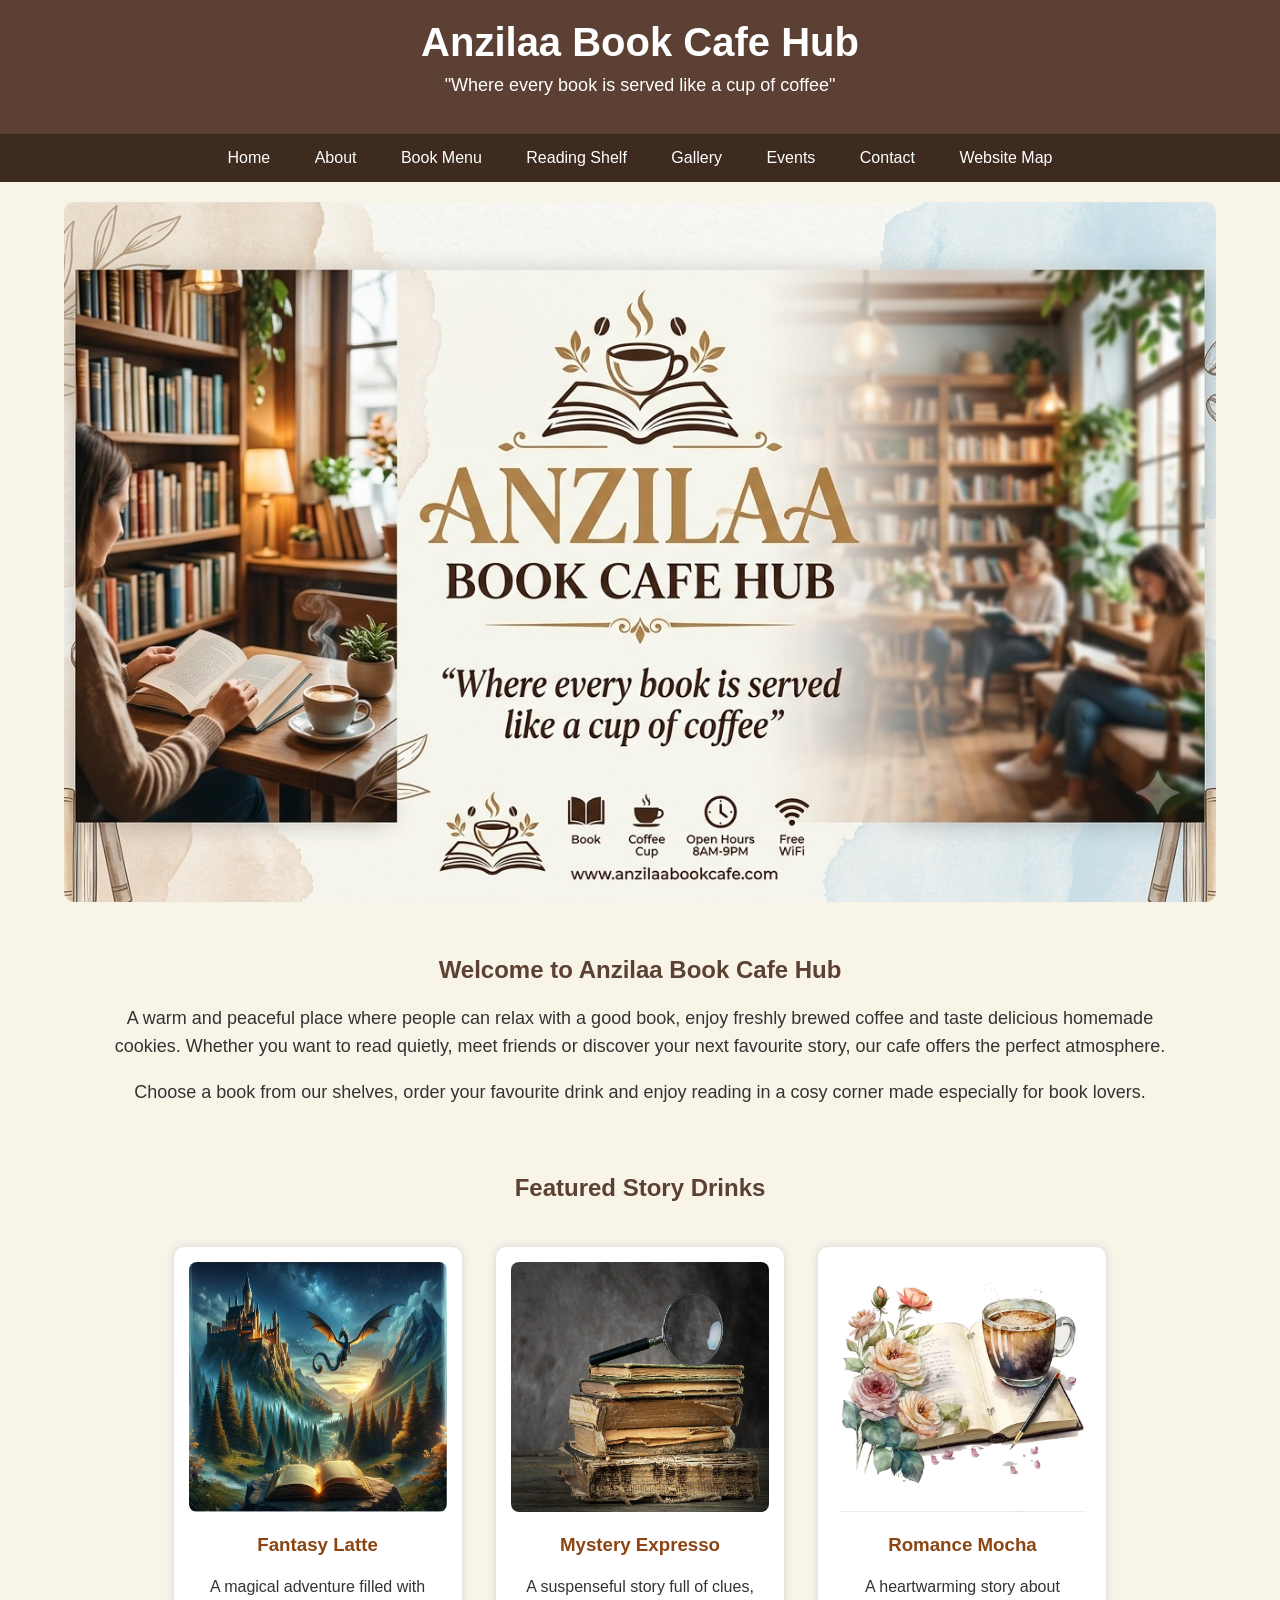
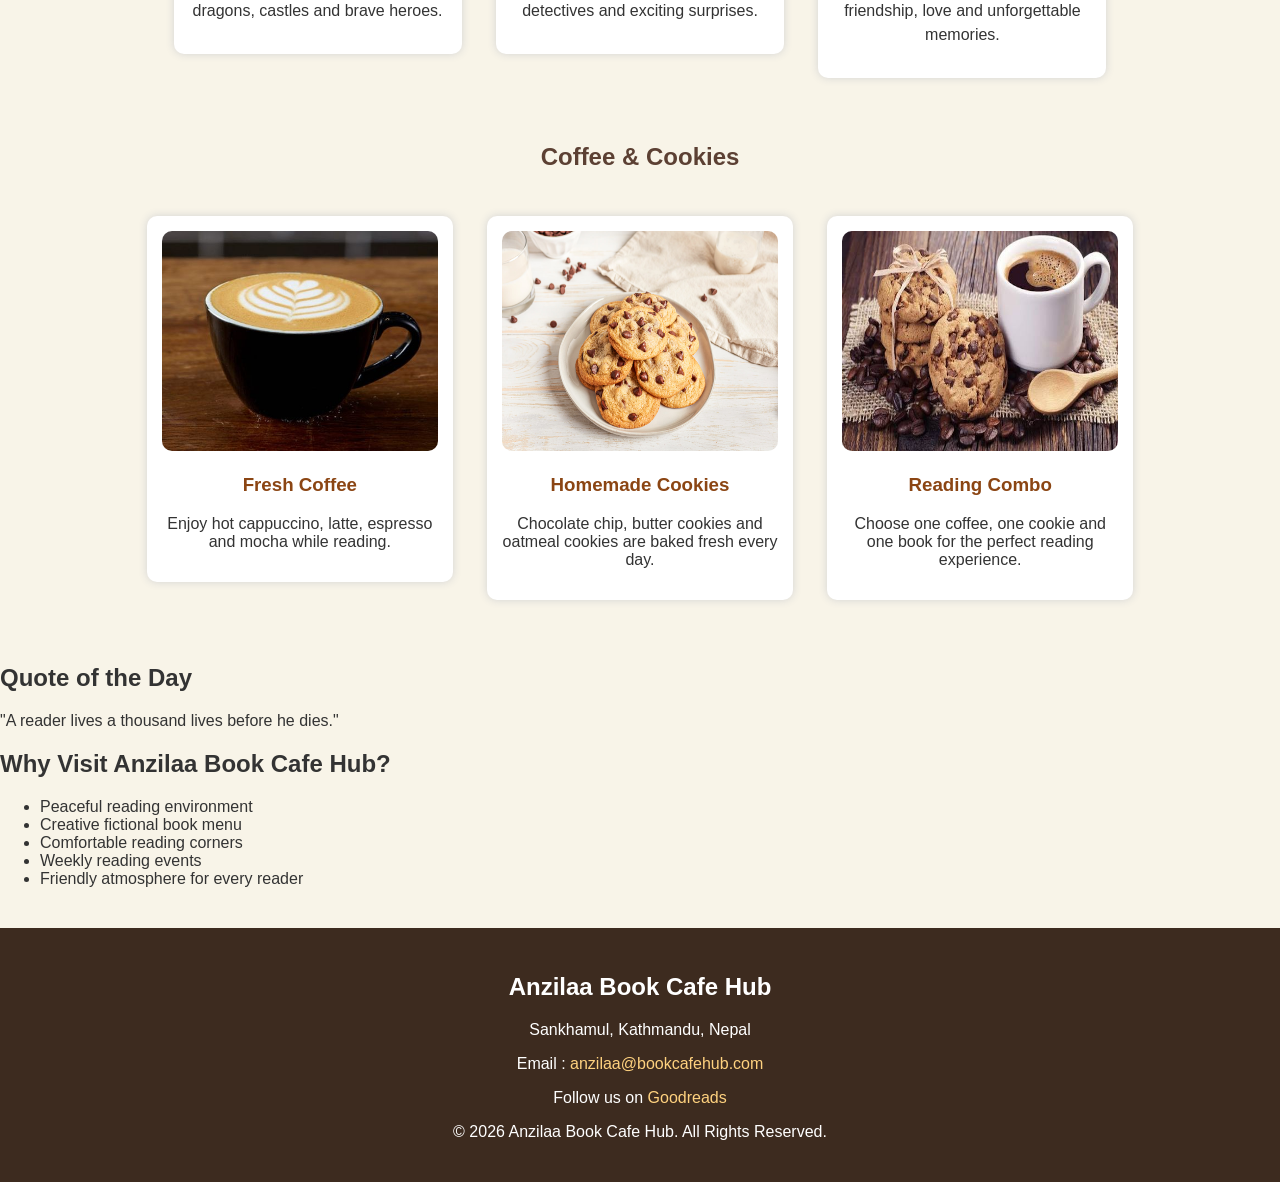
<file: index.html>
<!DOCTYPE html>
<html lang="en">
<head>
    <meta charset="UTF-8">
    <meta name="viewport" content="width=device-width, initial-scale=1.0">
    <title>Anzilaa Book Cafe Hub (Home)</title>

    <link rel="stylesheet" href="css/style.css">

</head>
<body>

<! HEADER >

    <header>
        <div class="logo">
            <h1>Anzilaa Book Cafe Hub</h1>
            <p>"Where every book is served like a cup of coffee"</p>
        </div>
    </header>

 <! NAVIGATION >

    <nav>
        <ul>
            <li><a href="index.html">Home</a></li>
            <li><a href="about.html">About</a></li>
            <li><a href="menu.html">Book Menu</a></li>
            <li><a href="readingshelf.html">Reading Shelf</a></li>
            <li><a href="gallery.html">Gallery</a></li>
            <li><a href="events.html">Events</a></li>
            <li><a href="contact.html">Contact</a></li>
            <li><a href="websitemap.html">Website Map</a></li>
        </ul>
    </nav>
    
<! IMAGE SLIDER >

    <section class="slider">

    <img id="sliderImage" src="images/banner.jpg" alt="Book Cafe Banner">

    </section>

<! WELCOME >

    <div class="welcome">
         <h2>Welcome to Anzilaa Book Cafe Hub</h2>
        <p>

           A warm and peaceful place where people can
           relax with a good book, enjoy freshly brewed coffee and taste delicious
           homemade cookies. Whether you want to read quietly, meet friends or
           discover your next favourite story, our cafe offers the perfect atmosphere.

        </p>

       <p>

         Choose a book from our shelves, order your favourite drink and enjoy
         reading in a cosy corner made especially for book lovers.

        </p>
    </div>

<! FEATURED STORY DRINKS >

    <section class="featured">

        <h2>Featured Story Drinks</h2>

        <div class="bookBox">

            <img src="images/book1.jpg" alt="Fantasy Book">

            <h3>Fantasy Latte</h3>

            <p>
                A magical adventure filled with dragons,
                castles and brave heroes.
            </p>

        </div>

        <div class="bookBox">

            <img src="images/book2.jpg" alt="Mystery Book">

            <h3>Mystery Expresso</h3>

            <p>
                A suspenseful story full of clues,
                detectives and exciting surprises.
            </p>

        </div>

        <div class="bookBox">

            <img src="images/book3.jpg" alt="Romance Book">

            <h3>Romance Mocha</h3>

            <p>
                A heartwarming story about friendship,
                love and unforgettable memories.
            </p>

        </div>

    </section>

 <! COFFEE AND COOKIES >

<section class="coffee">

    <h2>Coffee & Cookies</h2>

    <div class="coffeeBox">

    <img src="images/coffee.jpg" alt="Coffee">

    <h3>Fresh Coffee</h3>

    <p>
       Enjoy hot cappuccino, latte, espresso and mocha while reading.
    </p>

    </div>

    <div class="coffeeBox">

    <img src="images/cookies.jpg" alt="Cookies">

    <h3>Homemade Cookies</h3>

    <p>
        Chocolate chip, butter cookies and oatmeal cookies are baked fresh every day.
    </p>

    </div>

    <div class="coffeeBox">

    <img src="images/combo.jpg" alt="Reading Combo">

    <h3>Reading Combo</h3>

    <p>
        Choose one coffee, one cookie and one book for the perfect reading experience.
    </p>

    </div>

</section>

<! QUOTE >

    <div class="Quote">

    <h2>Quote of the Day</h2>

        <p>
            "A reader lives a thousand lives before he dies."
        </p>

    </div>

<! WHY CHOOSE US? >

    <div class="Why">
    
    <h2>Why Visit Anzilaa Book Cafe Hub?</h2>

        <ul>
            <li>Peaceful reading environment</li>
            <li>Creative fictional book menu</li>
            <li>Comfortable reading corners</li>
            <li>Weekly reading events</li>
            <li>Friendly atmosphere for every reader</li>
        </ul>

    </div>

<! FOOTER >

    <footer>

        <h2>Anzilaa Book Cafe Hub</h2>

        <p>
            Sankhamul, Kathmandu, Nepal
        </p>

        <p>
            Email :
            <a href="anzilaa@bookcafehub.com">
                anzilaa@bookcafehub.com
            </a>
        </p>

        <p>
            Follow us on
            <a href="https://www.goodreads.com" target="_blank">
                Goodreads
            </a>
        </p>

        <p>
            © 2026 Anzilaa Book Cafe Hub. All Rights Reserved.
        </p>

    </footer>

    <script src="js/script.js"></script>

</body>
</html>
</file>
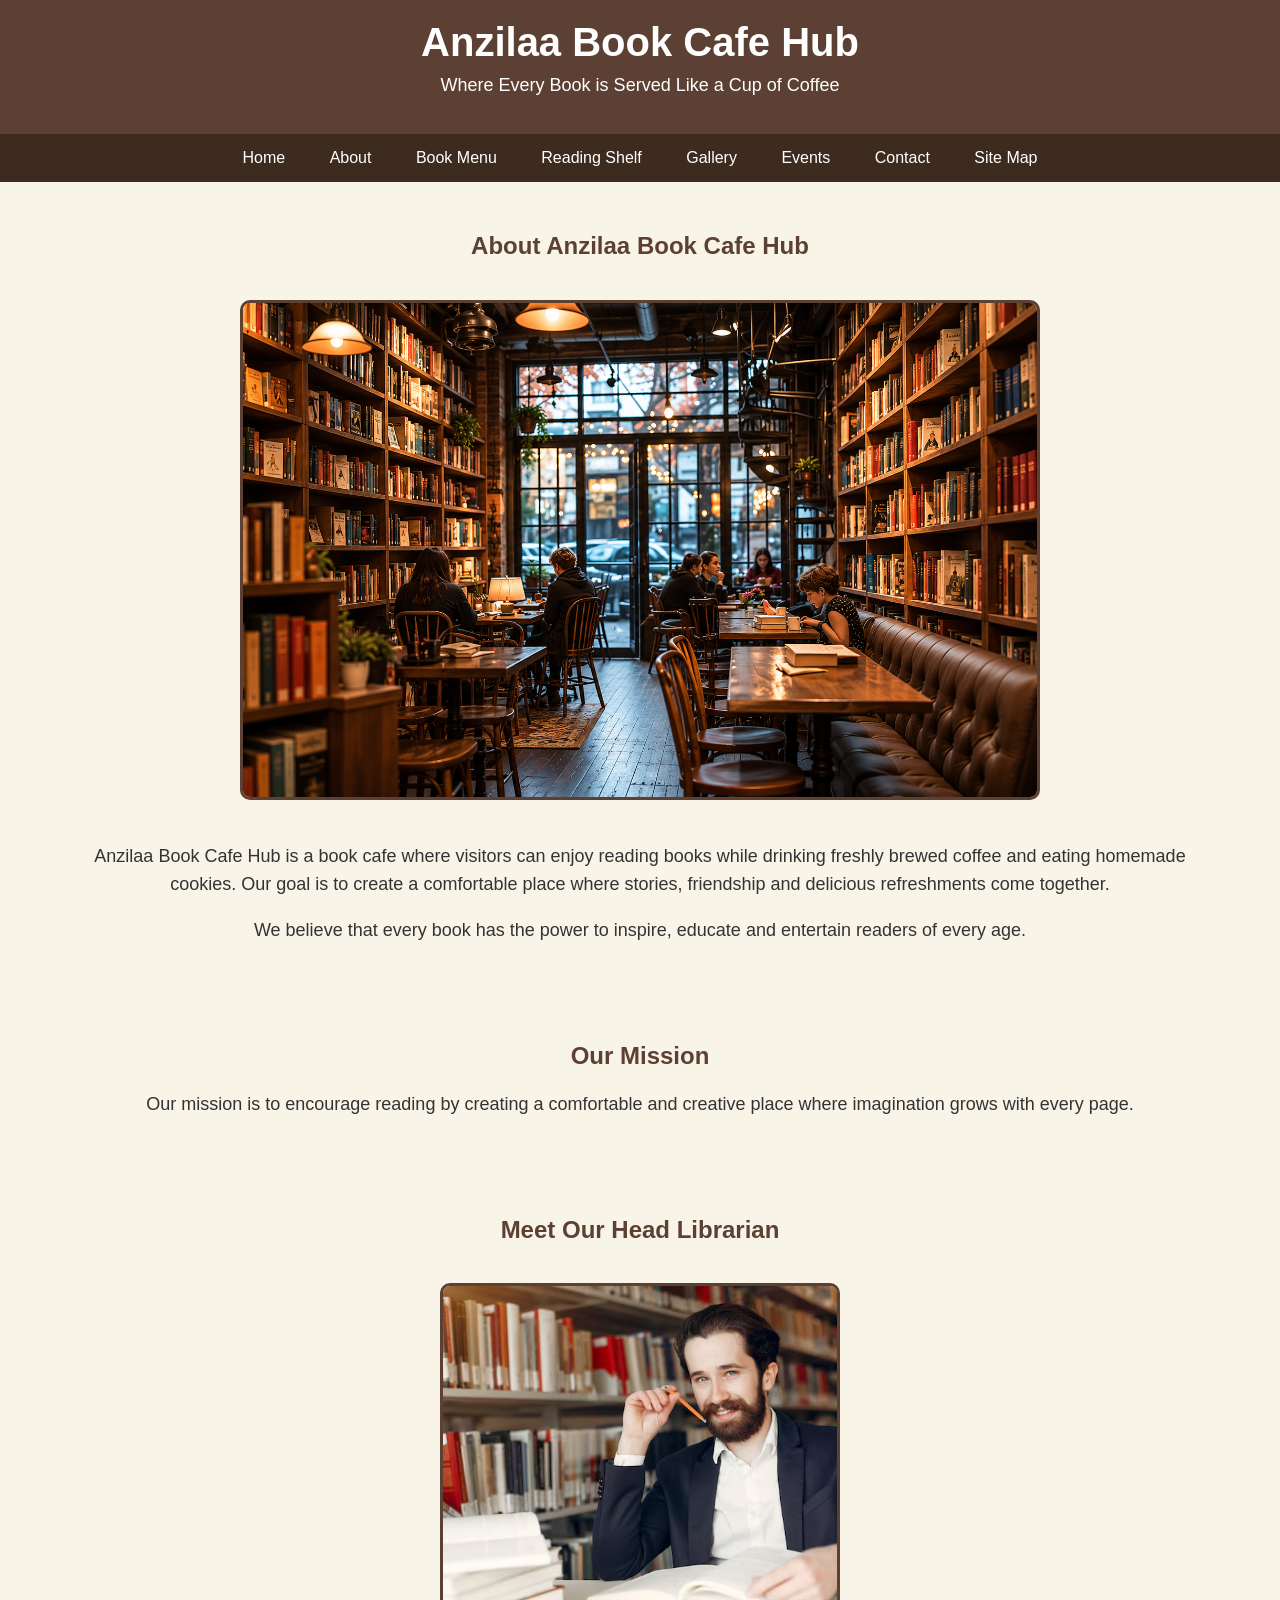
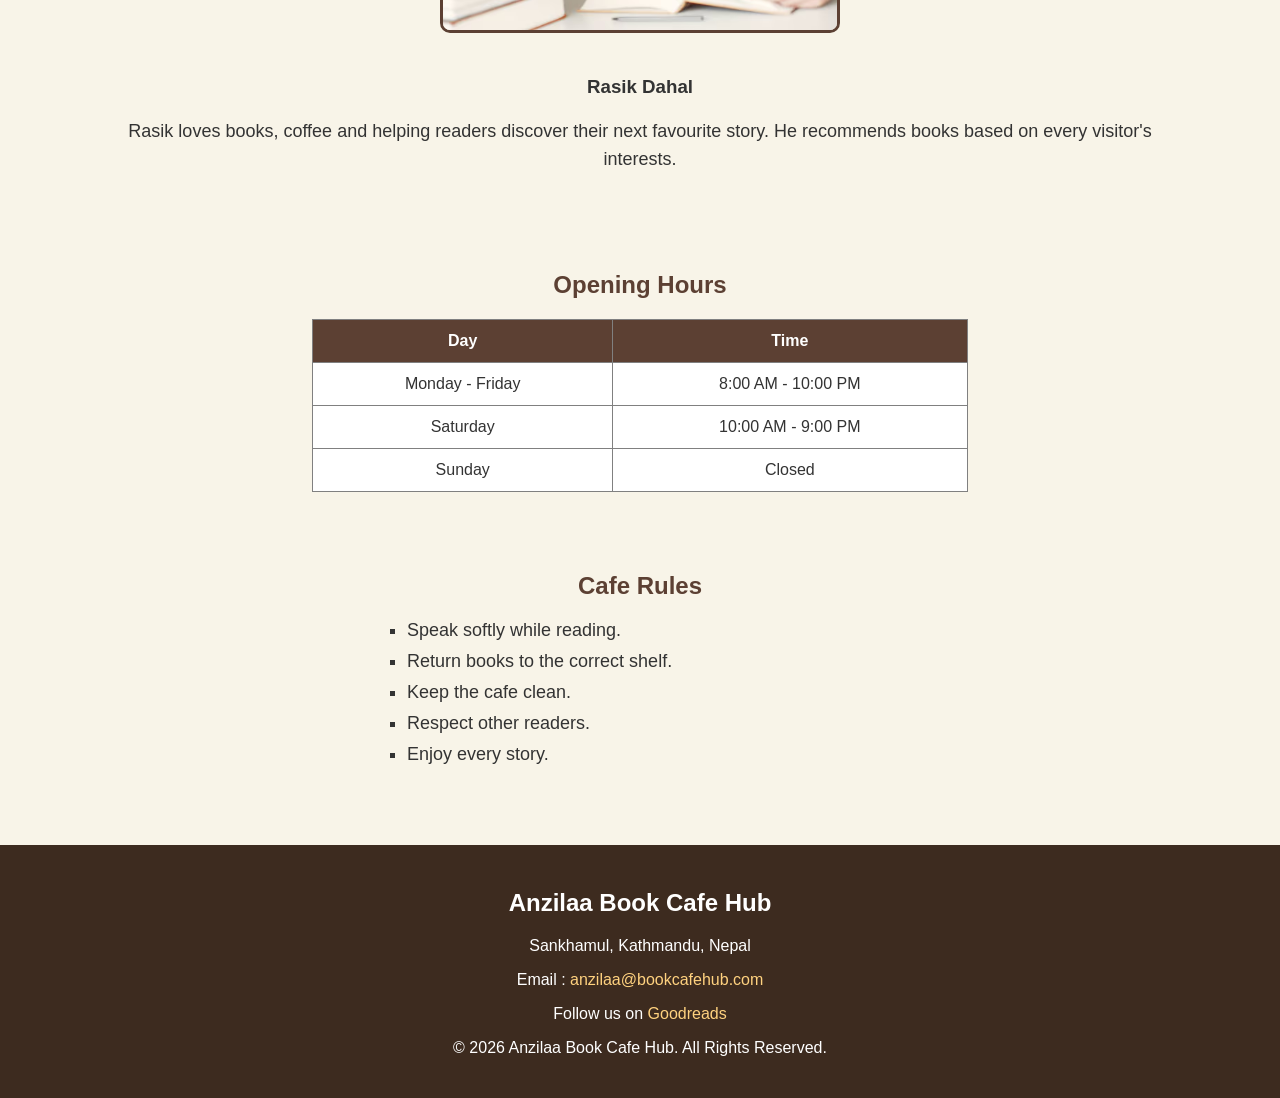
<file: about.html>
<!DOCTYPE html>
<html lang="en">
<head>
    <meta charset="UTF-8">
    <meta name="viewport" content="width=device-width, initial-scale=1.0">
    <title>Anzilaa Book Cafe Hub (About Us)</title>

    <link rel="stylesheet" href="css/style.css">
</head>
<body>

<! HEADER >

    <header>
        <div class="logo">

            <h1>Anzilaa Book Cafe Hub</h1>
            <p>Where Every Book is Served Like a Cup of Coffee</p>

        </div>

    </header>

<! NAVIGATION >

    <nav>
        <ul>
            <li><a href="index.html">Home</a></li>
            <li><a href="about.html">About</a></li>
            <li><a href="menu.html">Book Menu</a></li>
            <li><a href="readingshelf.html">Reading Shelf</a></li>
            <li><a href="gallery.html">Gallery</a></li>
            <li><a href="events.html">Events</a></li>
            <li><a href="contact.html">Contact</a></li>
            <li><a href="websitemap.html">Site Map</a></li>
        </ul>
    </nav>

<! ABOUT US >

    <section class="about">

        <h2>About Anzilaa Book Cafe Hub</h2>

        <img src="images/about.jpg" alt="Book Cafe Interior">

        <p>
           Anzilaa Book Cafe Hub is a book cafe where visitors can enjoy
           reading books while drinking freshly brewed coffee and eating homemade
           cookies. Our goal is to create a comfortable place where stories,
           friendship and delicious refreshments come together.
        </p>

        <p>
            We believe that every book has the power to inspire, educate and
            entertain readers of every age.
        </p>

    </section>

<! OUR MISSION >

    <section class="mission">

        <h2>Our Mission</h2>

        <p>
            Our mission is to encourage reading by creating a comfortable and
            creative place where imagination grows with every page.
        </p>

    </section>

<! HEAD LIBRARIAN >

    <section class="staff">

        <h2>Meet Our Head Librarian</h2>

        <img src="images/librarian.jpg" alt="Head Librarian">

        <h3>Rasik Dahal</h3>

        <p>
            Rasik loves books, coffee and helping readers discover their next
            favourite story. He recommends books based on every visitor's
            interests.
        </p>

    </section>

<! OPENING HOURS >

    <section class="hours">

        <h2>Opening Hours</h2>

        <table border="1">
            <tr>
                <th>Day</th>
                <th>Time</th>
            </tr>

            <tr>
                <td>Monday - Friday</td>
                <td>8:00 AM - 10:00 PM</td>
            </tr>

            <tr>
                <td>Saturday</td>
                <td>10:00 AM - 9:00 PM</td>
            </tr>

            <tr>
                <td>Sunday</td>
                <td>Closed</td>
            </tr>

        </table>
    </section>

<! CAFE RULES >

    <section class="rules">

        <h2>Cafe Rules</h2>
        <ul>
            <li>Speak softly while reading.</li>
            <li>Return books to the correct shelf.</li>
            <li>Keep the cafe clean.</li>
            <li>Respect other readers.</li>
            <li>Enjoy every story.</li>
        </ul>

    </section>

<! FOOTER >

    <footer>

        <h2>Anzilaa Book Cafe Hub</h2>

        <p>
            Sankhamul, Kathmandu, Nepal
        </p>

        <p>
            Email :

            <a href="anzilaa@bookcafehub.com">
                anzilaa@bookcafehub.com
            </a>
        </p>

        <p>
            Follow us on
            <a href="https://www.goodreads.com" target="_blank">
                Goodreads
            </a>
        </p>

        <p>
            © 2026 Anzilaa Book Cafe Hub. All Rights Reserved.
        </p>

    </footer>
</body>
</html>
</file>
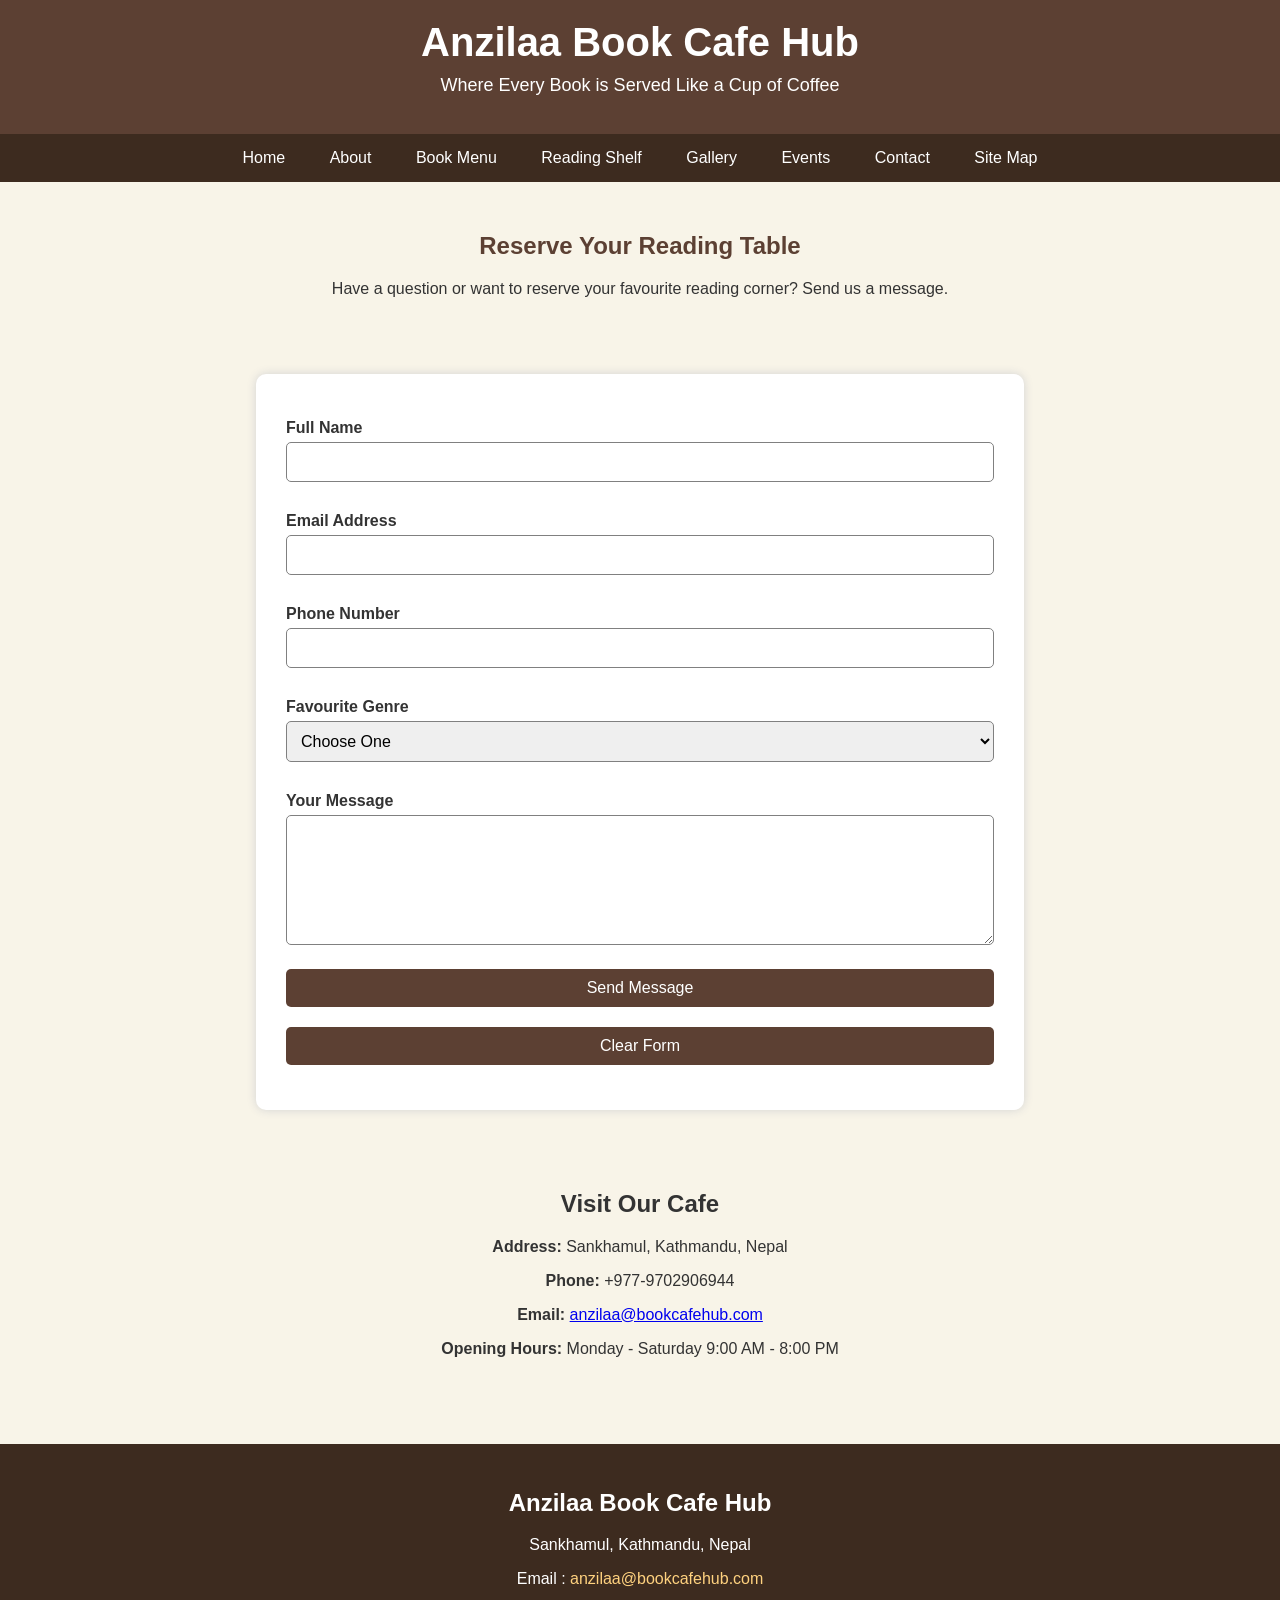
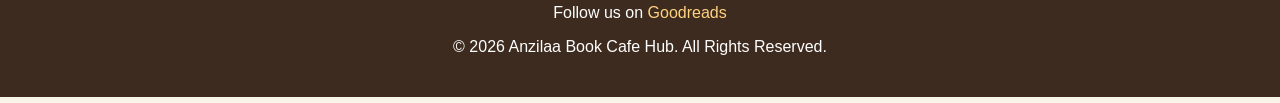
<file: contact.html>
<!DOCTYPE html>
<html lang="en">
<head>
    <meta charset="UTF-8">
    <meta name="viewport" content="width=device-width, initial-scale=1.0">
    <title>Anzilaa Book Cafe Hub (Contact)</title>

    <link rel="stylesheet" href="css/style.css">

</head>
<body>

<! HEADER >

<header>

    <h1>Anzilaa Book Cafe Hub</h1>

    <p>Where Every Book is Served Like a Cup of Coffee</p>

</header>

<! NAVIGATION >

<nav>
    <ul>
        <li><a href="index.html">Home</a></li>
        <li><a href="about.html">About</a></li>
        <li><a href="menu.html">Book Menu</a></li>
        <li><a href="readingshelf.html">Reading Shelf</a></li>
        <li><a href="gallery.html">Gallery</a></li>
        <li><a href="events.html">Events</a></li>
        <li><a href="contact.html">Contact</a></li>
        <li><a href="websitemap.html">Site Map</a></li>
    </ul>
</nav>

<! PAGE TITLE >

<section class="contactTitle">

    <h2>Reserve Your Reading Table</h2>

    <p>
       Have a question or want to reserve your favourite reading corner?
       Send us a message.
    </p>

</section>

<! CONTACT FORM >

<section class="contactForm">

    <form name="contactForm" onsubmit="return validateForm()">

    <label>Full Name</label>
    <input type="text" name="fullname">

    <label>Email Address</label>
    <input type="text" name="email">

    <label>Phone Number</label>
    <input type="text" name="phone">

    <label>Favourite Genre</label>
    <select name="genre">
    <option value="">Choose One</option>
    <option>Fantasy</option>
    <option>Mystery</option>
    <option>Romance</option>
    <option>Adventure</option>
    <option>Science Fiction</option>

    </select>
    <label>Your Message</label>
    <textarea name="message" rows="6"></textarea>
    <input type="submit" value="Send Message">
    <input type="reset" value="Clear Form">

    </form>

</section>

<! CONTACT INFORMATION >

    <section class="contactInfo">

    <h2>Visit Our Cafe</h2>

    <p><b>Address:</b> Sankhamul, Kathmandu, Nepal</p>
    <p><b>Phone:</b> +977-9702906944</p>

    <p>

    <b>Email:</b>

    <a href="anzilaa@bookcafehub.com">
    anzilaa@bookcafehub.com

    </a>

    </p>

    <p>

    <b>Opening Hours:</b>

      Monday - Saturday

      9:00 AM - 8:00 PM

    </p>

</section>

<! FOOTER >

    <footer>

        <h2>Anzilaa Book Cafe Hub</h2>

        <p>
            Sankhamul, Kathmandu, Nepal
        </p>

        <p>
            Email :
            <a href="anzilaa@bookcafehub.com">
                anzilaa@bookcafehub.com
            </a>
        </p>

        <p>
            Follow us on
            <a href="https://www.goodreads.com" target="_blank">
                Goodreads
            </a>
        </p>

        <p>
            © 2026 Anzilaa Book Cafe Hub. All Rights Reserved.
        </p>

    </footer>

    <script src="js/script.js"></script>

</body>
</html>
</file>
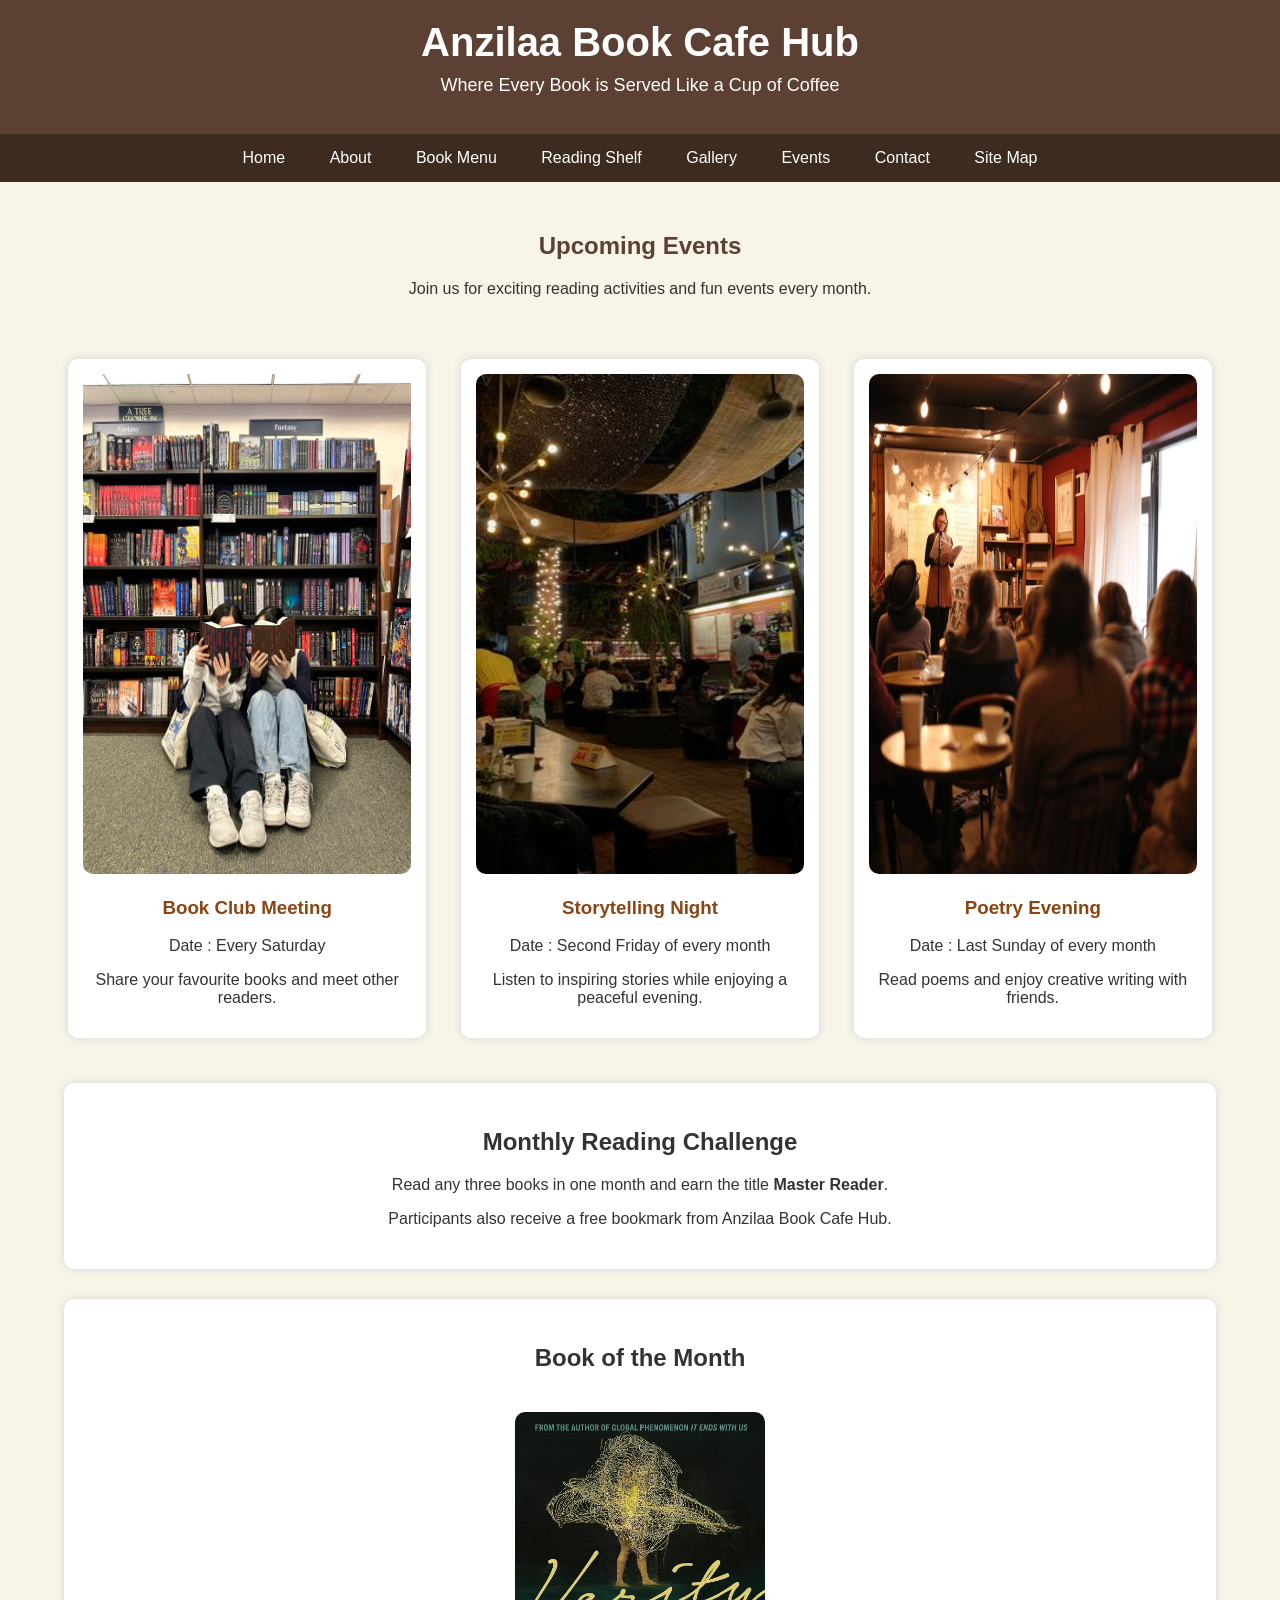
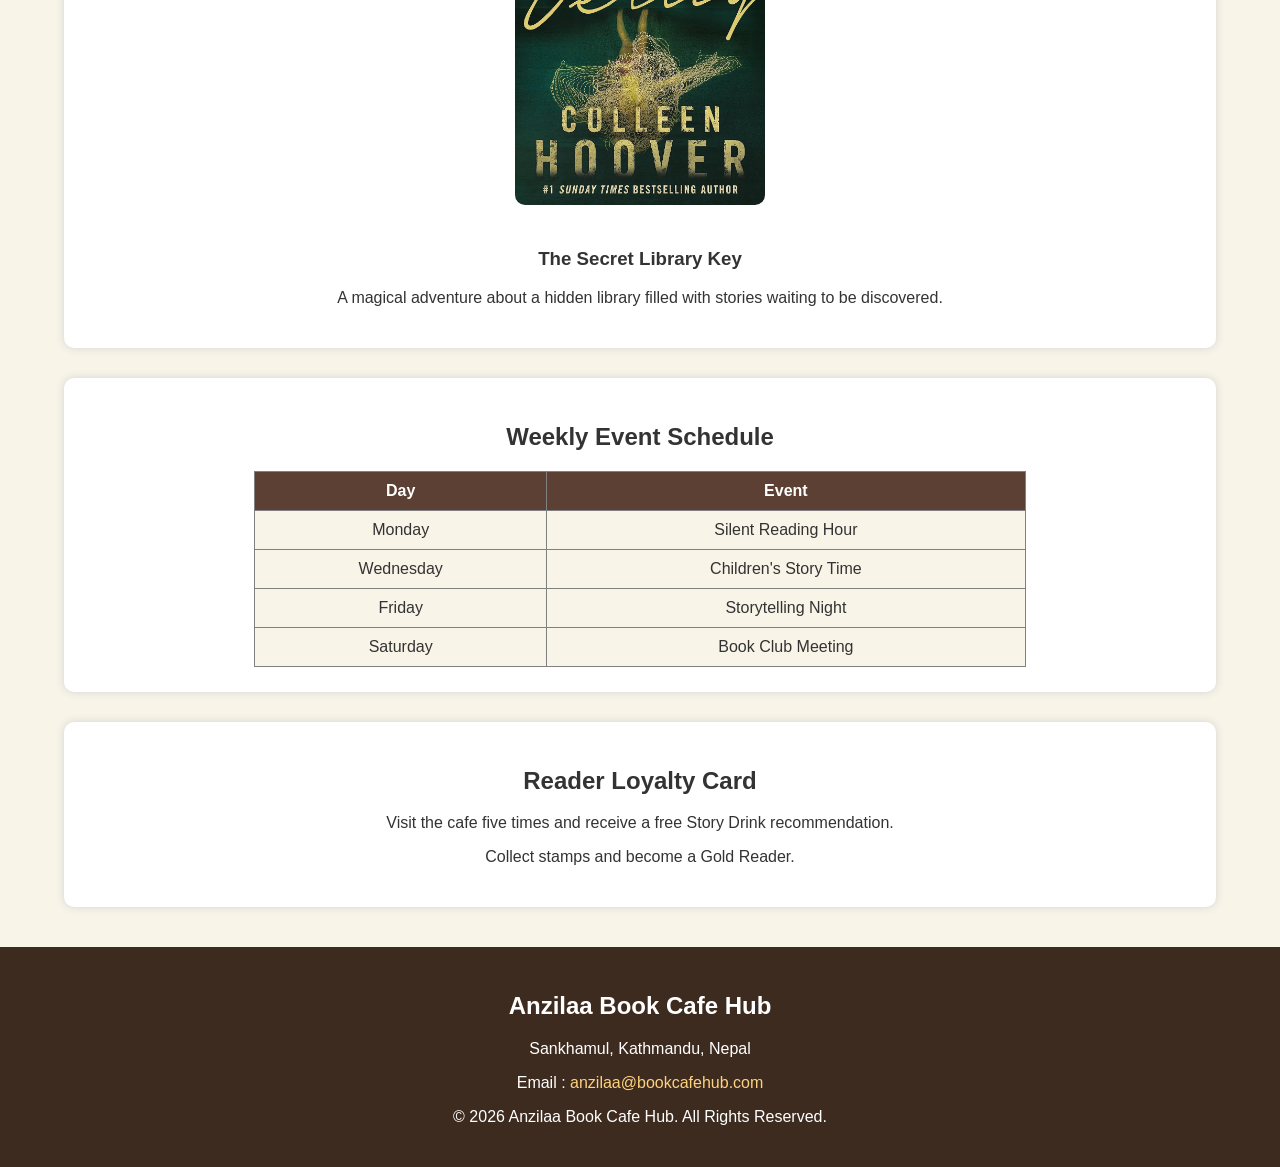
<file: events.html>
<!DOCTYPE html>
<html lang="en">
<head>
    <meta charset="UTF-8">
    <meta name="viewport" content="width=device-width, initial-scale=1.0">
    <title>Anzilaa Book Cafe Hub (Events)</title>

    <link rel="stylesheet" href="css/style.css">
</head>

<! HEADER >

<body>

    <header>
        <h1>Anzilaa Book Cafe Hub</h1>
        <p>Where Every Book is Served Like a Cup of Coffee</p>
    </header>

<! NAVIGATION >

<nav>
    <ul>
       <li><a href="index.html">Home</a></li>
       <li><a href="about.html">About</a></li>
       <li><a href="menu.html">Book Menu</a></li>
       <li><a href="readingshelf.html">Reading Shelf</a></li>
       <li><a href="gallery.html">Gallery</a></li>
       <li><a href="events.html">Events</a></li>
       <li><a href="contact.html">Contact</a></li>
       <li><a href="websitemap.html">Site Map</a></li>
</ul>
</nav>

<! EVENTS >

    <section class="eventTitle">

    <h2>Upcoming Events</h2>

    <p>
       Join us for exciting reading activities and fun events every month.
    </p>

</section>

<section class="eventCards">

    <div class="eventBox">

    <img src="images/event1.jpg" alt="Book Club">

    <h3>Book Club Meeting</h3>

    <p>
       Date : Every Saturday
    </p>

    <p>
       Share your favourite books and meet other readers.
    </p>

</div>

<div class="eventBox">

    <img src="images/event2.jpg" alt="Story Night">

    <h3>Storytelling Night</h3>

    <p>
       Date : Second Friday of every month
    </p>

    <p>
       Listen to inspiring stories while enjoying a peaceful evening.
    </p>

</div>

<div class="eventBox">

    <img src="images/event3.jpg" alt="Poetry Night">
    <h3>Poetry Evening</h3>

    <p>
       Date : Last Sunday of every month
    </p>

    <p>
       Read poems and enjoy creative writing with friends.
    </p>

</div>
</section>

<! READING CHALLENGE >

<section class="challenge">

    <h2>Monthly Reading Challenge</h2>

    <p>
       Read any three books in one month and earn the title
       <strong>Master Reader</strong>.
    </p>

    <p>
       Participants also receive a free bookmark from Anzilaa Book Cafe Hub.
    </p>

</section>

<! BOOK OF THE MONTH >

<section class="bookMonth">

    <h2>Book of the Month</h2>

    <img src="images/bookmonth.jpg" alt="Book of the Month">

    <h3>The Secret Library Key</h3>

    <p>
       A magical adventure about a hidden library filled with stories waiting to be discovered.
    </p>

</section>

<! WEEKLY SCHEDULE >

<section class="schedule">

    <h2>Weekly Event Schedule</h2>

    <table border="1">

    <tr>
    <th>Day</th>
    <th>Event</th>
    </tr>

    <tr>
    <td>Monday</td>
    <td>Silent Reading Hour</td>
    </tr>

    <tr>
    <td>Wednesday</td>
    <td>Children's Story Time</td>
    </tr>

    <tr>
    <td>Friday</td>
    <td>Storytelling Night</td>
    </tr>

    <tr>
    <td>Saturday</td>
    <td>Book Club Meeting</td>
    </tr>

    </table>

</section>

<! LOYALTY CARD >

<section class="loyalty">

    <h2>Reader Loyalty Card</h2>

    <p>
       Visit the cafe five times and receive a free Story Drink recommendation.
    </p>

    <p>
       Collect stamps and become a Gold Reader.
    </p>

</section>

<! FOOTER >

    <footer>

        <h2>Anzilaa Book Cafe Hub</h2>

        <p>
            Sankhamul, Kathmandu, Nepal
        </p>

        <p>
            Email :
            <a href="anzilaa@bookcafehub.com">
                anzilaa@bookcafehub.com
            </a>
        </p>

        <p>
            © 2026 Anzilaa Book Cafe Hub. All Rights Reserved.
        </p>

    </footer>

</body>
</html>
</file>
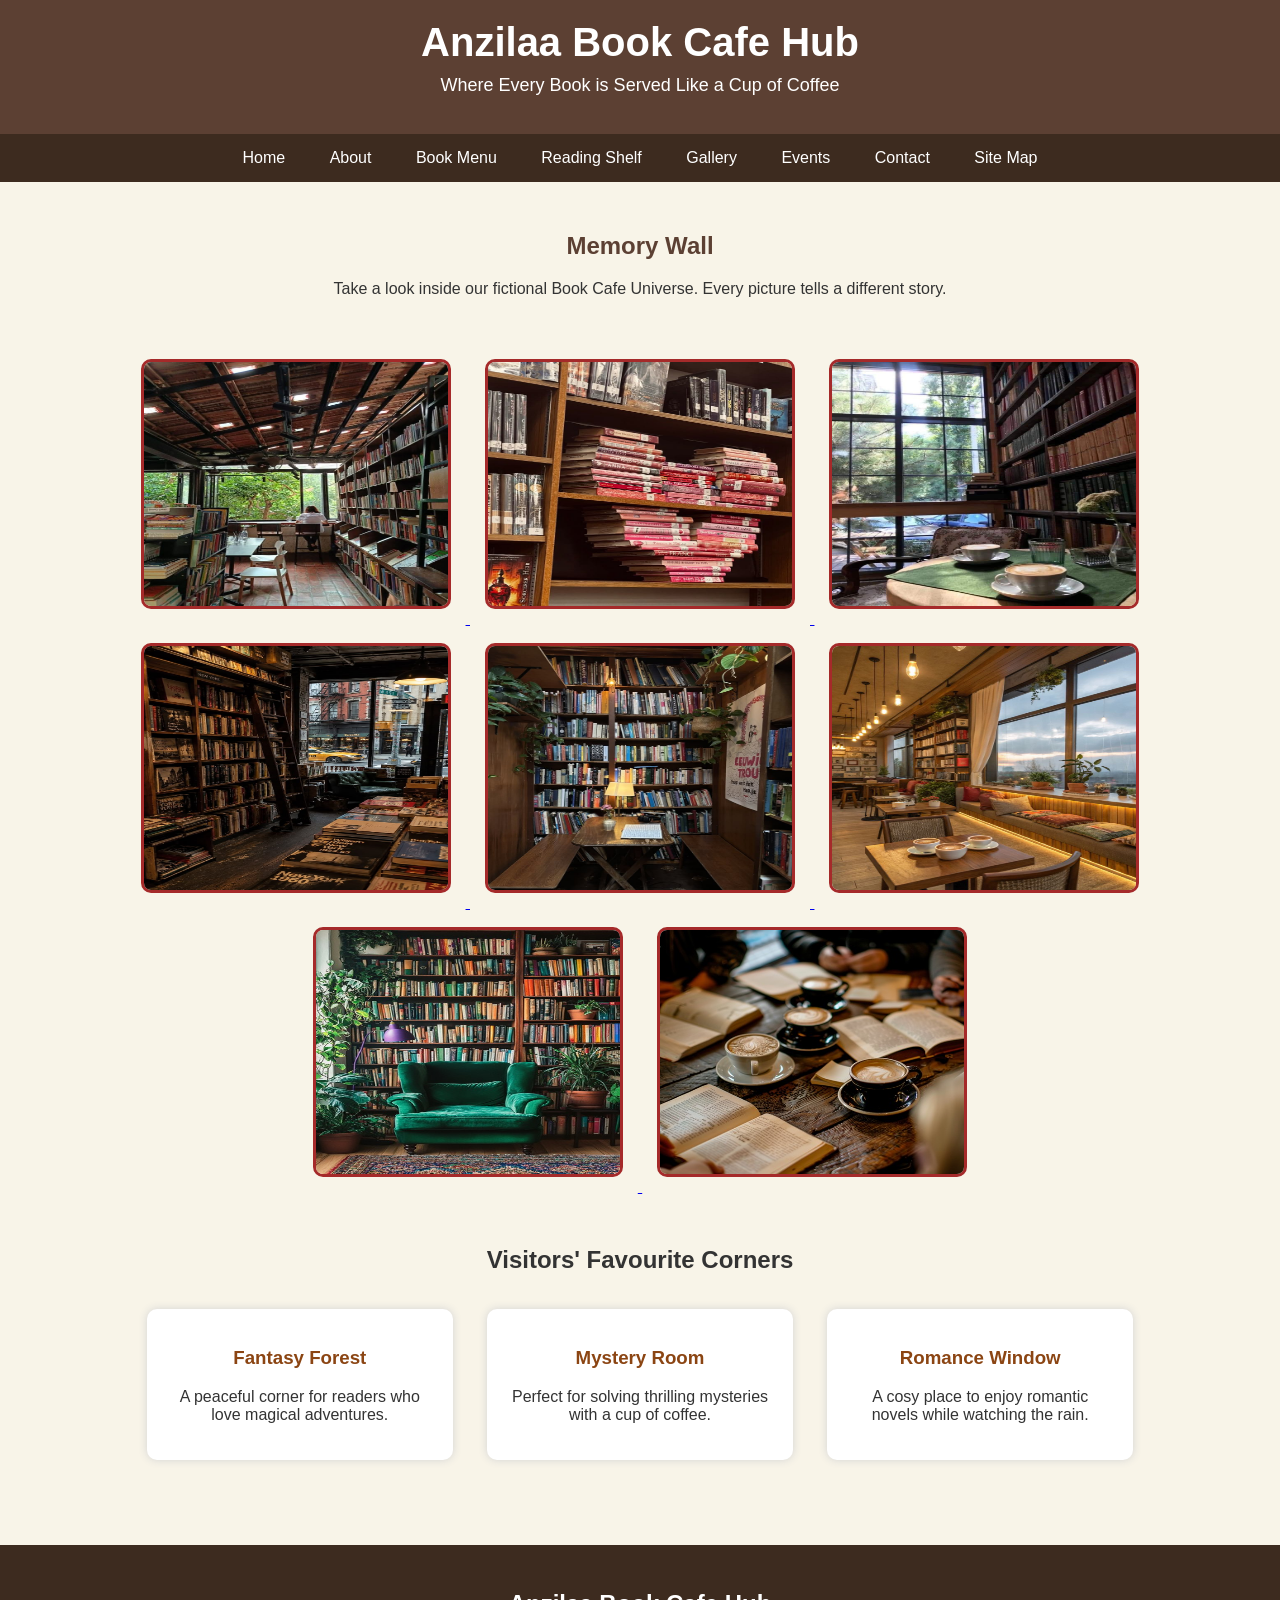
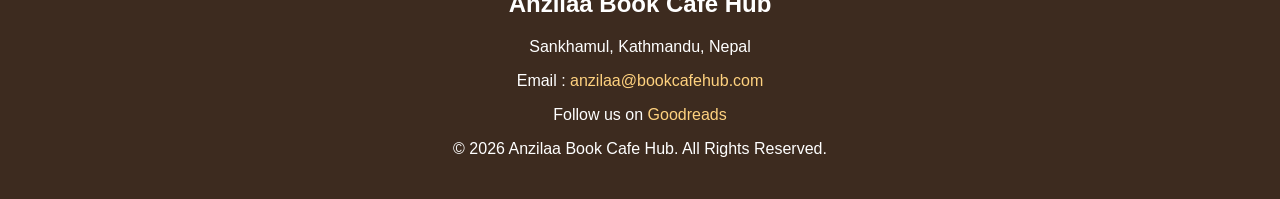
<file: gallery.html>
<!DOCTYPE html>
<html lang="en">
<head>
    <meta charset="UTF-8">
    <meta name="viewport" content="width=device-width, initial-scale=1.0">
    <title>Anzilaa Book Cafe Hub (Gallery)</title>

    <link rel="stylesheet" href="css/style.css">
</head>

<body>

<! HEADER >

    <header>
        <h1>Anzilaa Book Cafe Hub</h1>
        <p>Where Every Book is Served Like a Cup of Coffee</p>
    </header>

<! NAVIGATION >

    <nav>
        <ul>
            <li><a href="index.html">Home</a></li>
            <li><a href="about.html">About</a></li>
            <li><a href="menu.html">Book Menu</a></li>
            <li><a href="readingshelf.html">Reading Shelf</a></li>
            <li><a href="gallery.html">Gallery</a></li>
            <li><a href="events.html">Events</a></li>
            <li><a href="contact.html">Contact</a></li>
            <li><a href="websitemap.html">Site Map</a></li>
        </ul>
    </nav>

<! PAGE TITLE >

<section class="galleryTitle">

    <h2>Memory Wall</h2>

        <p>
           Take a look inside our fictional Book Cafe Universe.
           Every picture tells a different story.
        </p>

</section>

<! GALLERY >

<section class="gallery">

    <a href="images/gallery1_large.jpeg">
    <img src="images/gallery1.jpeg" alt="Reading Corner">
    </a>

    <a href="images/gallery2_large.jpeg">
    <img src="images/gallery2.jpeg" alt="Bookshelf">
    </a>

    <a href="images/gallery3_large.jpeg">
    <img src="images/gallery3.jpeg" alt="Coffee Table">
    </a>

    <a href="images/gallery4_large.jpeg">
    <img src="images/gallery4.jpeg" alt="Library">
    </a>

    <a href="images/gallery5_large.jpeg">
    <img src="images/gallery5.jpeg" alt="Book Display">
    </a>

    <a href="images/gallery6_large.jpeg">
    <img src="images/gallery6.jpeg" alt="Cafe Interior">
    </a>

    <a href="images/gallery7_large.jpg">
    <img src="images/gallery7.jpg" alt="Reading Chair">
    </a>

    <a href="images/gallery8_large.jpg">
    <img src="images/gallery8.jpg" alt="Coffee and Books">
    </a>

</section>

<! VISITOR FAVORITES >

<section class="favorite">

    <h2>Visitors' Favourite Corners</h2>

    <div class="favoriteBox">

    <h3>Fantasy Forest</h3>
    <p>
       A peaceful corner for readers who love magical adventures.
    </p>

    </div>

    <div class="favoriteBox">

    <h3>Mystery Room</h3>
    <p>
        Perfect for solving thrilling mysteries with a cup of coffee.
    </p>

    </div>

    <div class="favoriteBox">

    <h3>Romance Window</h3>
    <p>
       A cosy place to enjoy romantic novels while watching the rain.
    </p>

    </div>

    </section>

<! FOOTER >

   <footer>

        <h2>Anzilaa Book Cafe Hub</h2>

        <p>
            Sankhamul, Kathmandu, Nepal
        </p>

        <p>
            Email :
            <a href="anzilaa@bookcafehub.com">
                anzilaa@bookcafehub.com
            </a>
        </p>

        <p>
            Follow us on
            <a href="https://www.goodreads.com" target="_blank">
                Goodreads
            </a>
        </p>

        <p>
            © 2026 Anzilaa Book Cafe Hub. All Rights Reserved.
        </p>

    </footer>

</body>
</html>
</file>
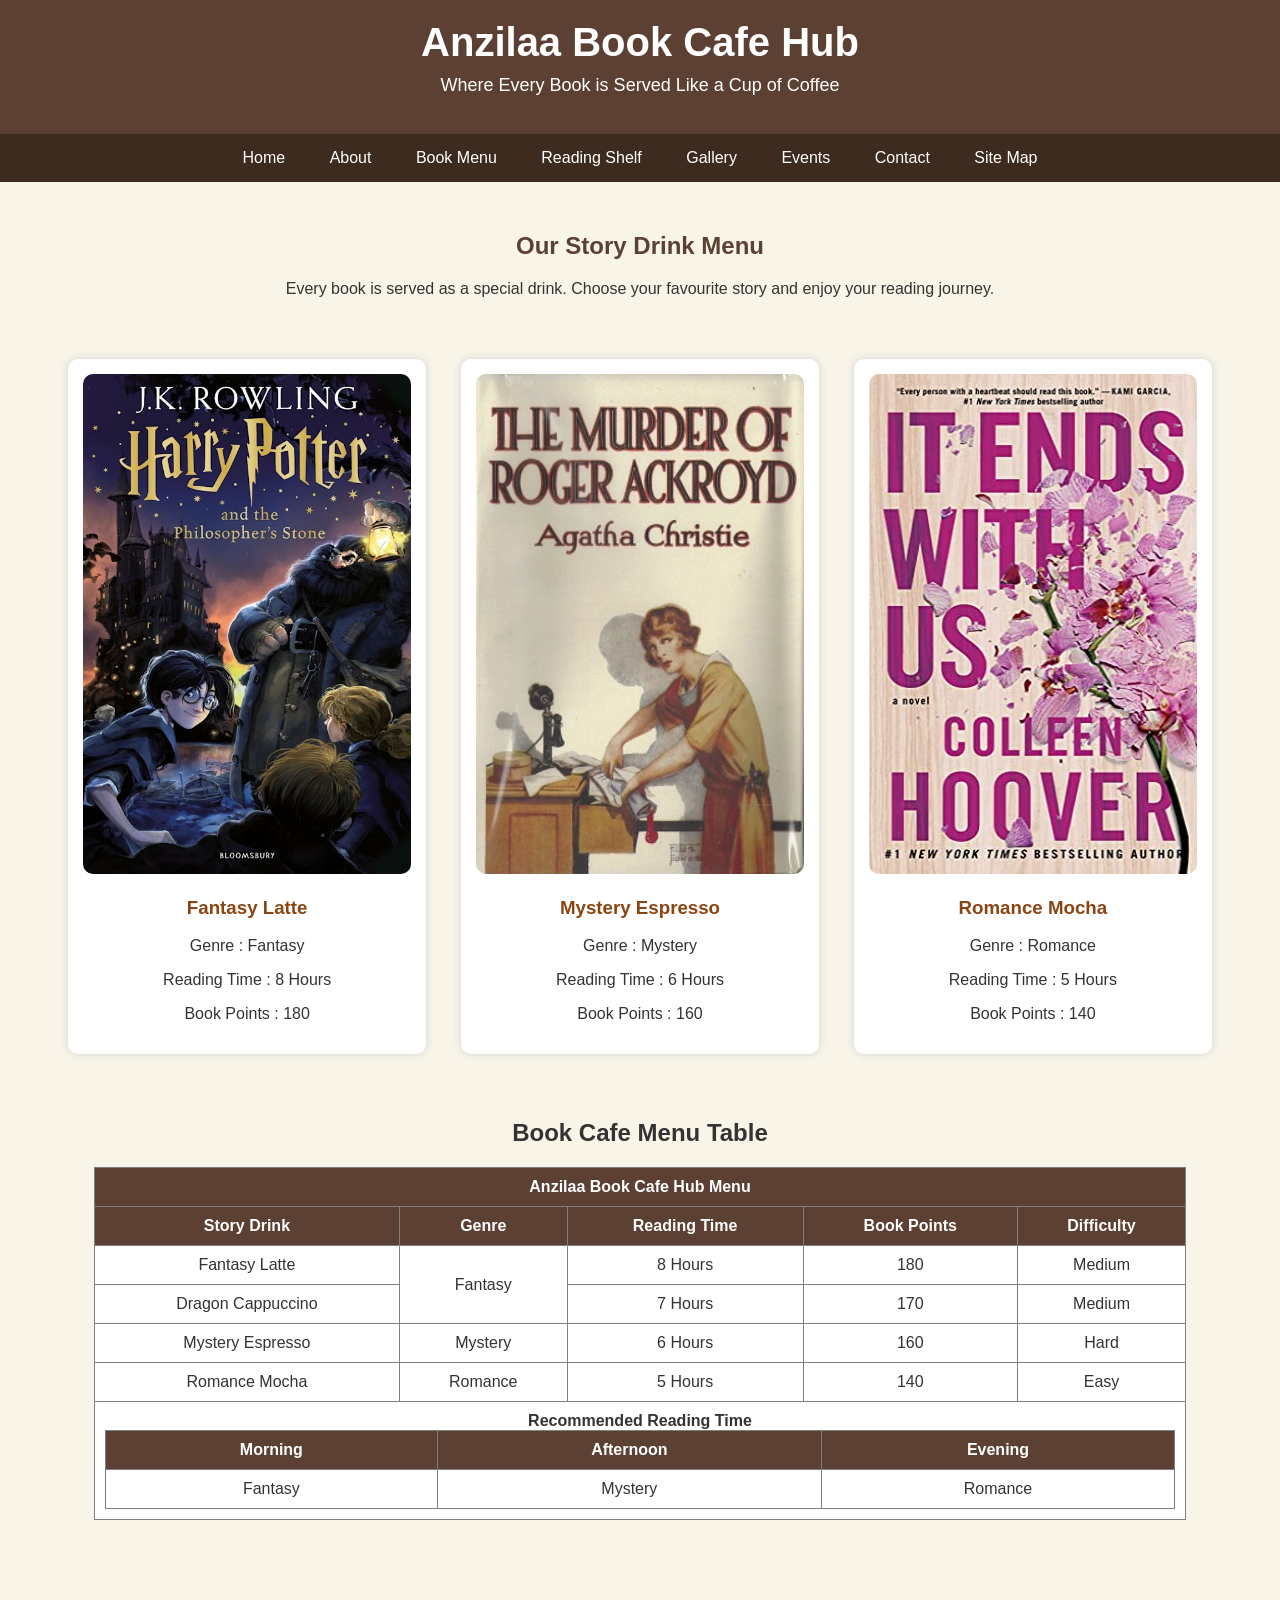
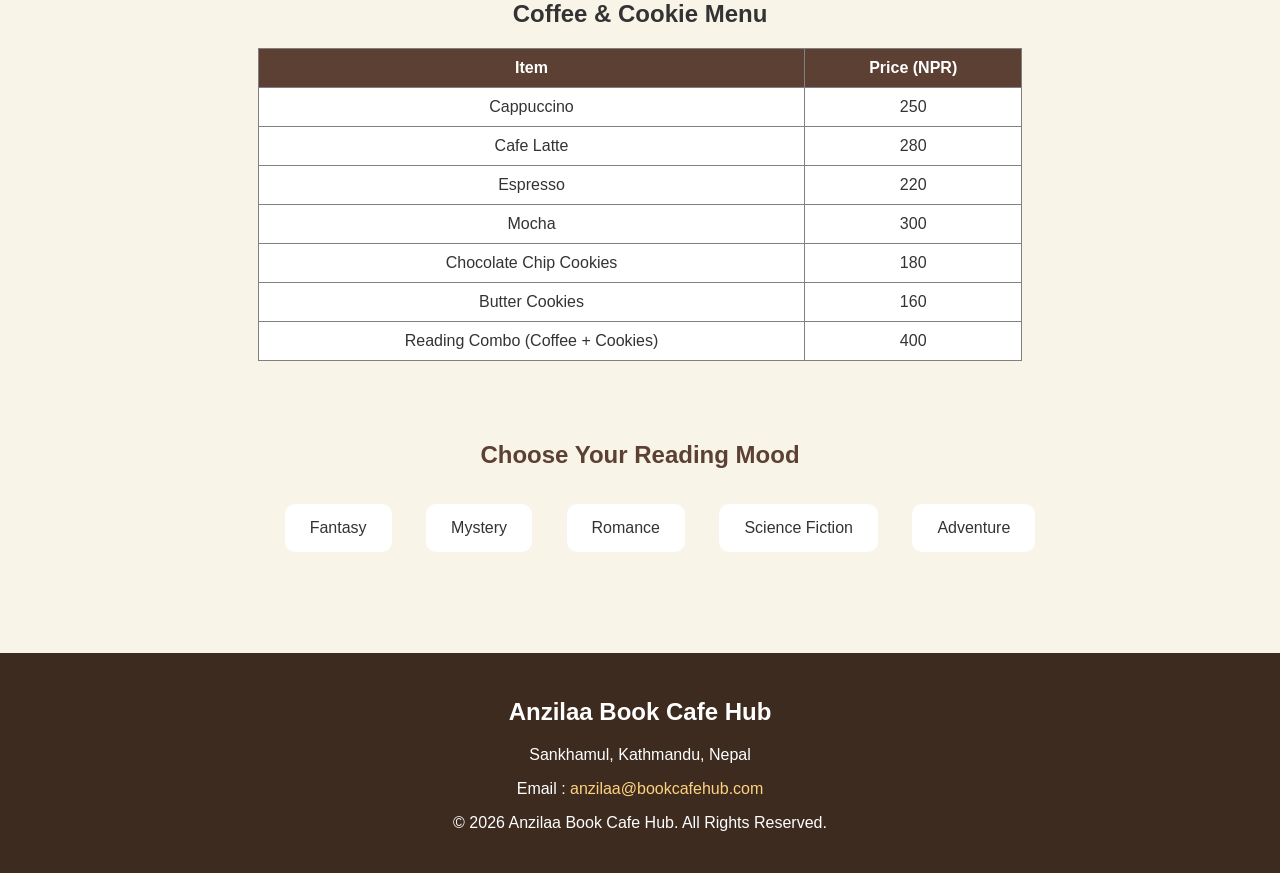
<file: menu.html>
<!DOCTYPE html>
<html lang="en">
<head>
    <meta charset="UTF-8">
    <meta name="viewport" content="width=device-width, initial-scale=1.0">
    <title>Anzilaa Book Cafe Hub (Menu)</title>

    <link rel="stylesheet" href="css/style.css">
</head>

<body>

<! HEADER >

    <header>
        <h1>Anzilaa Book Cafe Hub</h1>
        <p>Where Every Book is Served Like a Cup of Coffee</p>
    </header>

<! NAVIGATION >

    <nav>
        <ul>
            <li><a href="index.html">Home</a></li>
            <li><a href="about.html">About</a></li>
            <li><a href="menu.html">Book Menu</a></li>
            <li><a href="readingshelf.html">Reading Shelf</a></li>
            <li><a href="gallery.html">Gallery</a></li>
            <li><a href="events.html">Events</a></li>
            <li><a href="contact.html">Contact</a></li>
            <li><a href="websitemap.html">Site Map</a></li>
        </ul>

    </nav>

<! PAGE TITLE >

    <section class="menuTitle">

        <h2>Our Story Drink Menu</h2>

        <p>
            Every book is served as a special drink.
            Choose your favourite story and enjoy your reading journey.
        </p>

    </section>

<! STORY DRINKS >

    <section class="menuCards">

        <div class="drinkCard">
            <img src="images/fantasy.jpeg" alt="Fantasy Book">
            <h3>Fantasy Latte</h3>
            <p>Genre : Fantasy</p>
            <p>Reading Time : 8 Hours</p>
            <p>Book Points : 180</p>
        </div>

        <div class="drinkCard">
            <img src="images/mystery.jpeg" alt="Mystery Book">
            <h3>Mystery Espresso</h3>
            <p>Genre : Mystery</p>
            <p>Reading Time : 6 Hours</p>
            <p>Book Points : 160</p>
        </div>

        <div class="drinkCard">
            <img src="images/romance.jpeg" alt="Romance Book">
            <h3>Romance Mocha</h3>
            <p>Genre : Romance</p>
            <p>Reading Time : 5 Hours</p>
            <p>Book Points : 140</p>
        </div>

    </section>

<! BOOK MENU TABLE >

    <section class="menuTable">

        <h2>Book Cafe Menu Table</h2>

        <table border="1">

            <tr>
                <th colspan="5">
                    Anzilaa Book Cafe Hub Menu
                </th>
            </tr>

            <tr>
                <th>Story Drink</th>
                <th>Genre</th>
                <th>Reading Time</th>
                <th>Book Points</th>
                <th>Difficulty</th>
            </tr>

            <tr>
                <td>Fantasy Latte</td>
                <td rowspan="2">Fantasy</td>
                <td>8 Hours</td>
                <td>180</td>
                <td>Medium</td>
            </tr>

            <tr>
                <td>Dragon Cappuccino</td>
                <td>7 Hours</td>
                <td>170</td>
                <td>Medium</td>
            </tr>

            <tr>
                <td>Mystery Espresso</td>
                <td>Mystery</td>
                <td>6 Hours</td>
                <td>160</td>
                <td>Hard</td>
            </tr>

            <tr>
                <td>Romance Mocha</td>
                <td>Romance</td>
                <td>5 Hours</td>
                <td>140</td>
                <td>Easy</td>
            </tr>

            <tr>
                <td colspan="5">

                    <b>Recommended Reading Time</b>

                    <table border="1" width="100%">

                        <tr>
                            <th>Morning</th>
                            <th>Afternoon</th>
                            <th>Evening</th>
                        </tr>

                        <tr>
                            <td>Fantasy</td>
                            <td>Mystery</td>
                            <td>Romance</td>
                        </tr>

                    </table>
                </td>
            </tr>
        </table>

    </section>

    <! CAFE MENU >

<section class="foodMenu">

    <h2>Coffee & Cookie Menu</h2>

    <table border="1">

    <tr>
        <th>Item</th>
        <th>Price (NPR)</th>
    </tr>

    <tr>
        <td>Cappuccino</td>
        <td>250</td>
    </tr>

    <tr>
        <td>Cafe Latte</td>
        <td>280</td>
    </tr>

    <tr>
        <td>Espresso</td>
        <td>220</td>
    </tr>

    <tr>
        <td>Mocha</td>
        <td>300</td>
    </tr>

    <tr>
        <td>Chocolate Chip Cookies</td>
        <td>180</td>
    </tr>

    <tr>
        <td>Butter Cookies</td>
        <td>160</td>
    </tr>

    <tr>
        <td>Reading Combo (Coffee + Cookies)</td>
        <td>400</td>
    </tr>

    </table>

    </section>

<! FAVORITE GENRES >

    <section class="genre">

        <h2>Choose Your Reading Mood</h2>

        <ul>
            <li>Fantasy</li>
            <li>Mystery</li>
            <li>Romance</li>
            <li>Science Fiction</li>
            <li>Adventure</li>
        </ul>

    </section>

<! FOOTER >

    <footer>

        <h2>Anzilaa Book Cafe Hub</h2>

        <p>
            Sankhamul, Kathmandu, Nepal
        </p>

        <p>
            Email :
            <a href="anzilaa@bookcafehub.com">
                anzilaa@bookcafehub.com
            </a>
        </p>

        <p>
            © 2026 Anzilaa Book Cafe Hub. All Rights Reserved.
        </p>

    </footer>

</body>
</html>
</file>
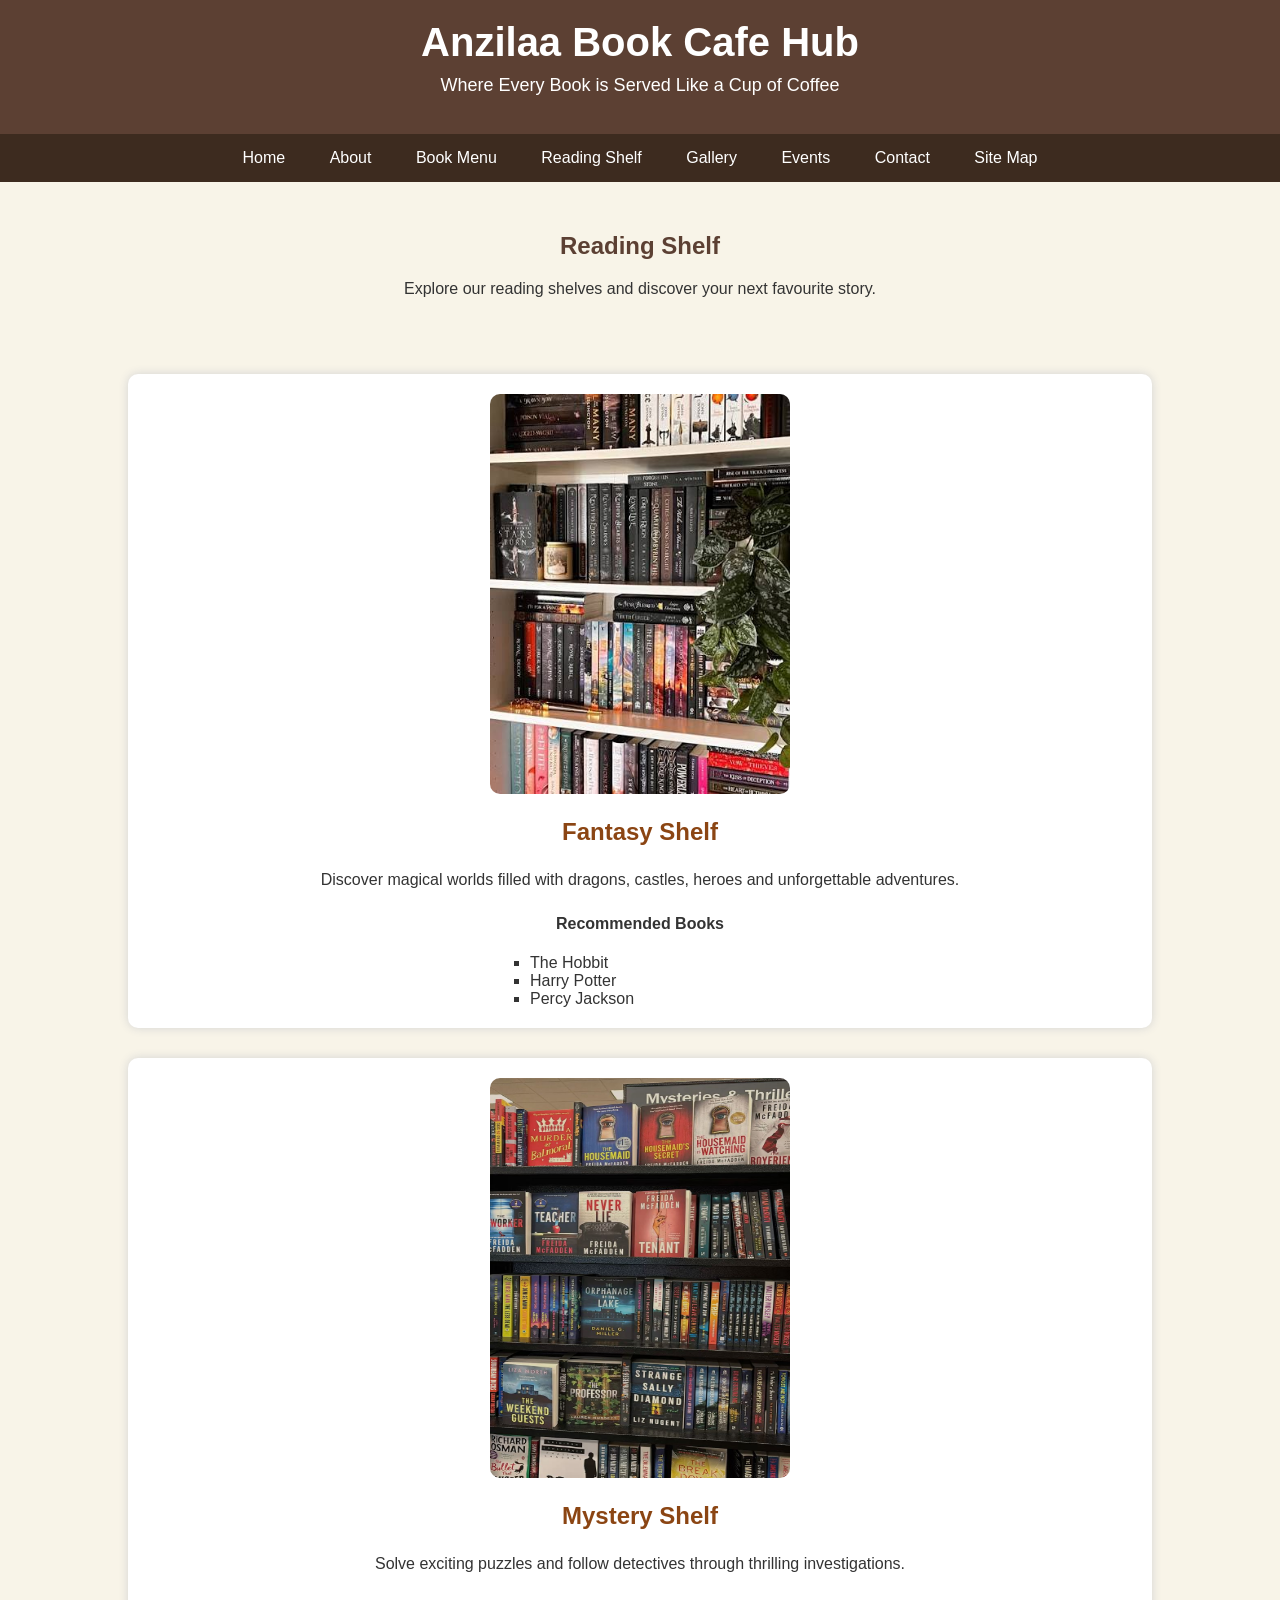
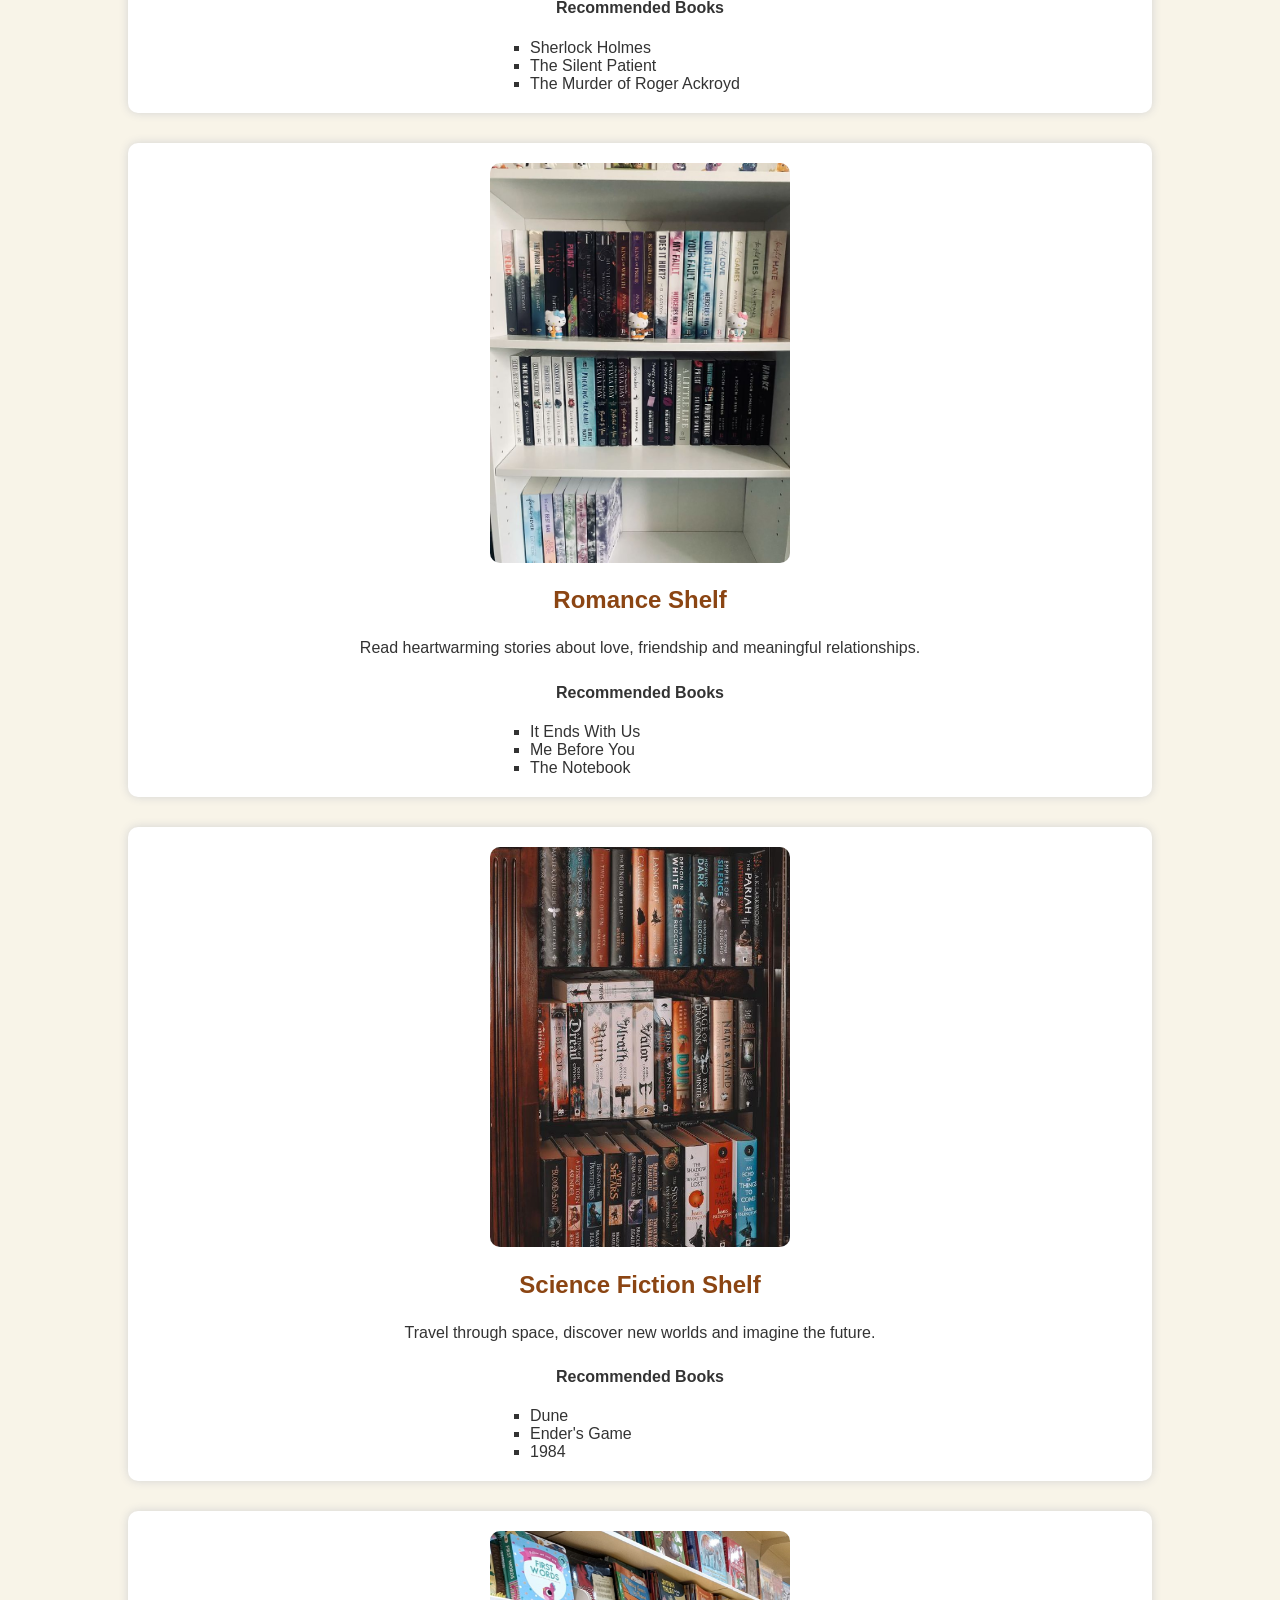
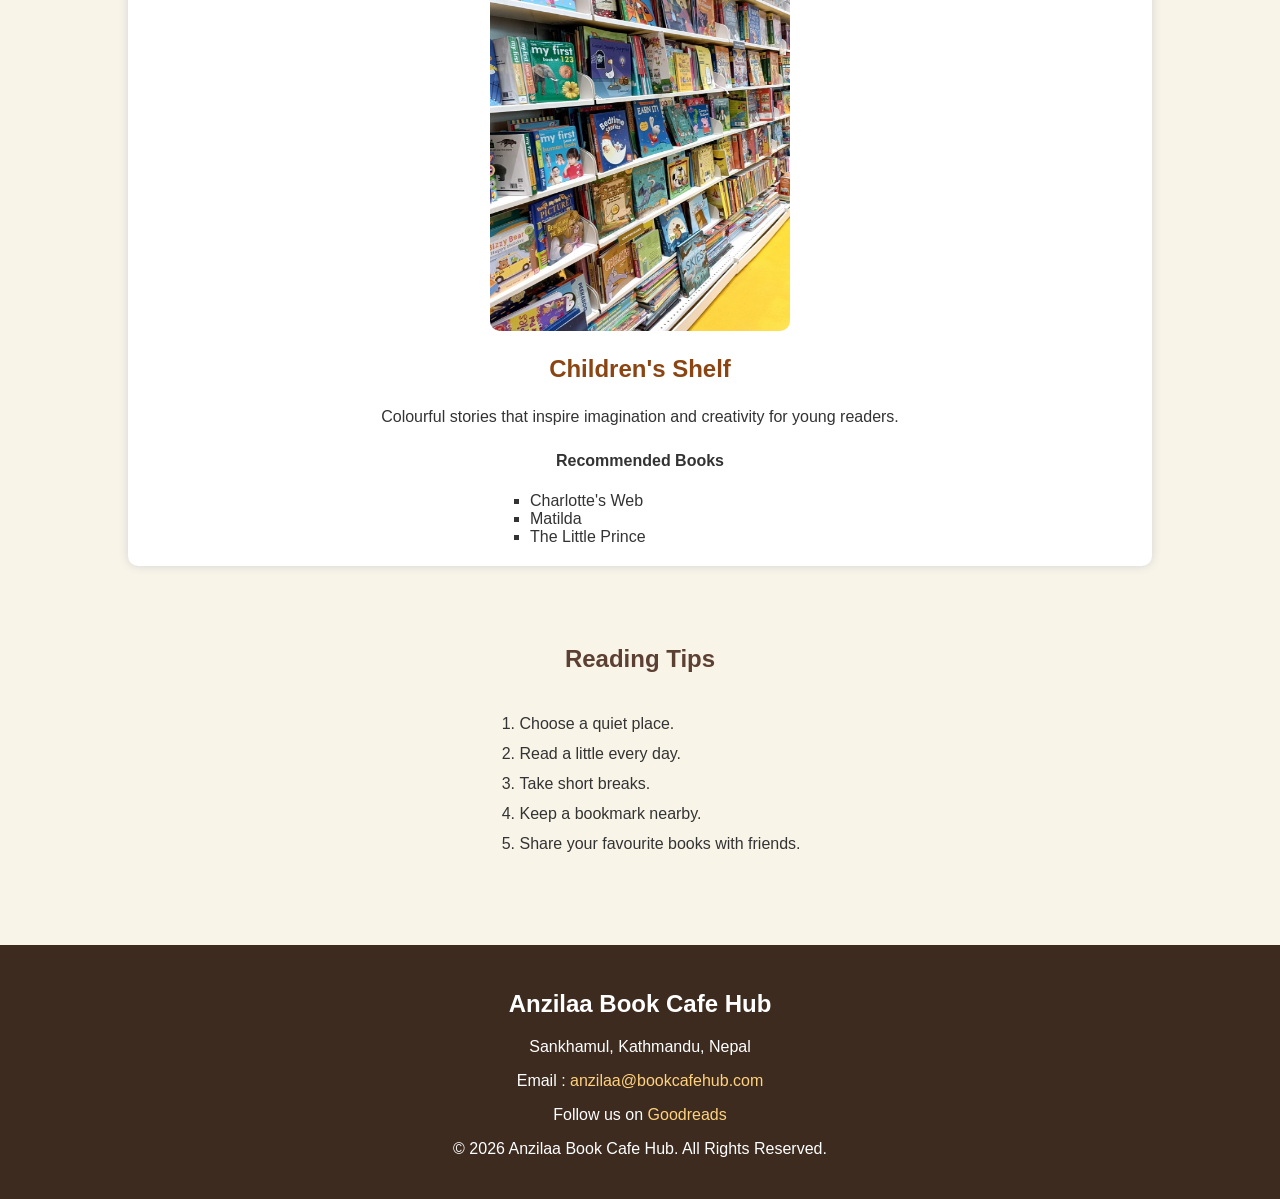
<file: readingshelf.html>
<!DOCTYPE html>
<html lang="en">
<head>
    <meta charset="UTF-8">
    <meta name="viewport" content="width=device-width, initial-scale=1.0">
    <title>Anzilaa Book Cafe Hub (Reading Shelf)</title>

    <link rel="stylesheet" href="css/style.css">
</head>

<body>

<! HEADER >

    <header>
        <h1>Anzilaa Book Cafe Hub</h1>
        <p>Where Every Book is Served Like a Cup of Coffee</p>
    </header>

<! NAVIGATION >

    <nav>
        <ul>
            <li><a href="index.html">Home</a></li>
            <li><a href="about.html">About</a></li>
            <li><a href="menu.html">Book Menu</a></li>
            <li><a href="readingshelf.html">Reading Shelf</a></li>
            <li><a href="gallery.html">Gallery</a></li>
            <li><a href="events.html">Events</a></li>
            <li><a href="contact.html">Contact</a></li>
            <li><a href="websitemap.html">Site Map</a></li>
        </ul>
    </nav>

<! PAGE TITLE >

    <section class="shelfTitle">
        <h2>Reading Shelf</h2>
        <p>
            Explore our reading shelves and discover your next favourite story.
        </p>
    </section>

<! FANTASY >

    <section class="shelfBox">

        <img src="images/fantasyshelf.jpg" alt="Fantasy Shelf">

        <h2>Fantasy Shelf</h2>

        <p>
            Discover magical worlds filled with dragons,
            castles, heroes and unforgettable adventures.
        </p>

        <h4>Recommended Books</h4>

        <ul>
            <li>The Hobbit</li>
            <li>Harry Potter</li>
            <li>Percy Jackson</li>
        </ul>
    </section>

<! MYSTERY >

    <section class="shelfBox">

        <img src="images/mysteryshelf.jpeg" alt="Mystery Shelf">

        <h2>Mystery Shelf</h2>

        <p>
            Solve exciting puzzles and follow detectives
            through thrilling investigations.
        </p>

        <h4>Recommended Books</h4>

        <ul>
            <li>Sherlock Holmes</li>
            <li>The Silent Patient</li>
            <li>The Murder of Roger Ackroyd</li>
        </ul>

    </section>

<! ROMANCE >

    <section class="shelfBox">

        <img src="images/romanceshelf.jpeg" alt="Romance Shelf">

        <h2>Romance Shelf</h2>

        <p>
            Read heartwarming stories about love,
            friendship and meaningful relationships.
        </p>

        <h4>Recommended Books</h4>

        <ul>
            <li>It Ends With Us</li>
            <li>Me Before You</li>
            <li>The Notebook</li>
        </ul>

    </section>

<! SCIENCE FICTION >

    <section class="shelfBox">

        <img src="images/science.jpeg" alt="Science Fiction Shelf">

        <h2>Science Fiction Shelf</h2>

        <p>
            Travel through space, discover new worlds
            and imagine the future.
        </p>

        <h4>Recommended Books</h4>

        <ul>
            <li>Dune</li>
            <li>Ender's Game</li>
            <li>1984</li>
        </ul>

    </section>

<! CHILDREN >

    <section class="shelfBox">

        <img src="images/children.jpeg" alt="Children Shelf">

        <h2>Children's Shelf</h2>

        <p>
            Colourful stories that inspire imagination
            and creativity for young readers.
        </p>

        <h4>Recommended Books</h4>

        <ul>
            <li>Charlotte's Web</li>
            <li>Matilda</li>
            <li>The Little Prince</li>
        </ul>

    </section>

<! READING TIPS >

    <section class="tips">

        <h2>Reading Tips</h2>

        <ol>
            <li>Choose a quiet place.</li>
            <li>Read a little every day.</li>
            <li>Take short breaks.</li>
            <li>Keep a bookmark nearby.</li>
            <li>Share your favourite books with friends.</li>
        </ol>

    </section>

<! FOOTER >

    <footer>

        <h2>Anzilaa Book Cafe Hub</h2>

        <p>
            Sankhamul, Kathmandu, Nepal
        </p>

        <p>
            Email :
            <a href="anzilaa@bookcafehub.com">
                anzilaa@bookcafehub.com
            </a>
        </p>

        <p>
            Follow us on
            <a href="https://www.goodreads.com" target="_blank">
                Goodreads
            </a>
        </p>

        <p>
            © 2026 Anzilaa Book Cafe Hub. All Rights Reserved.
        </p>

    </footer>

</body>
</html>
</file>
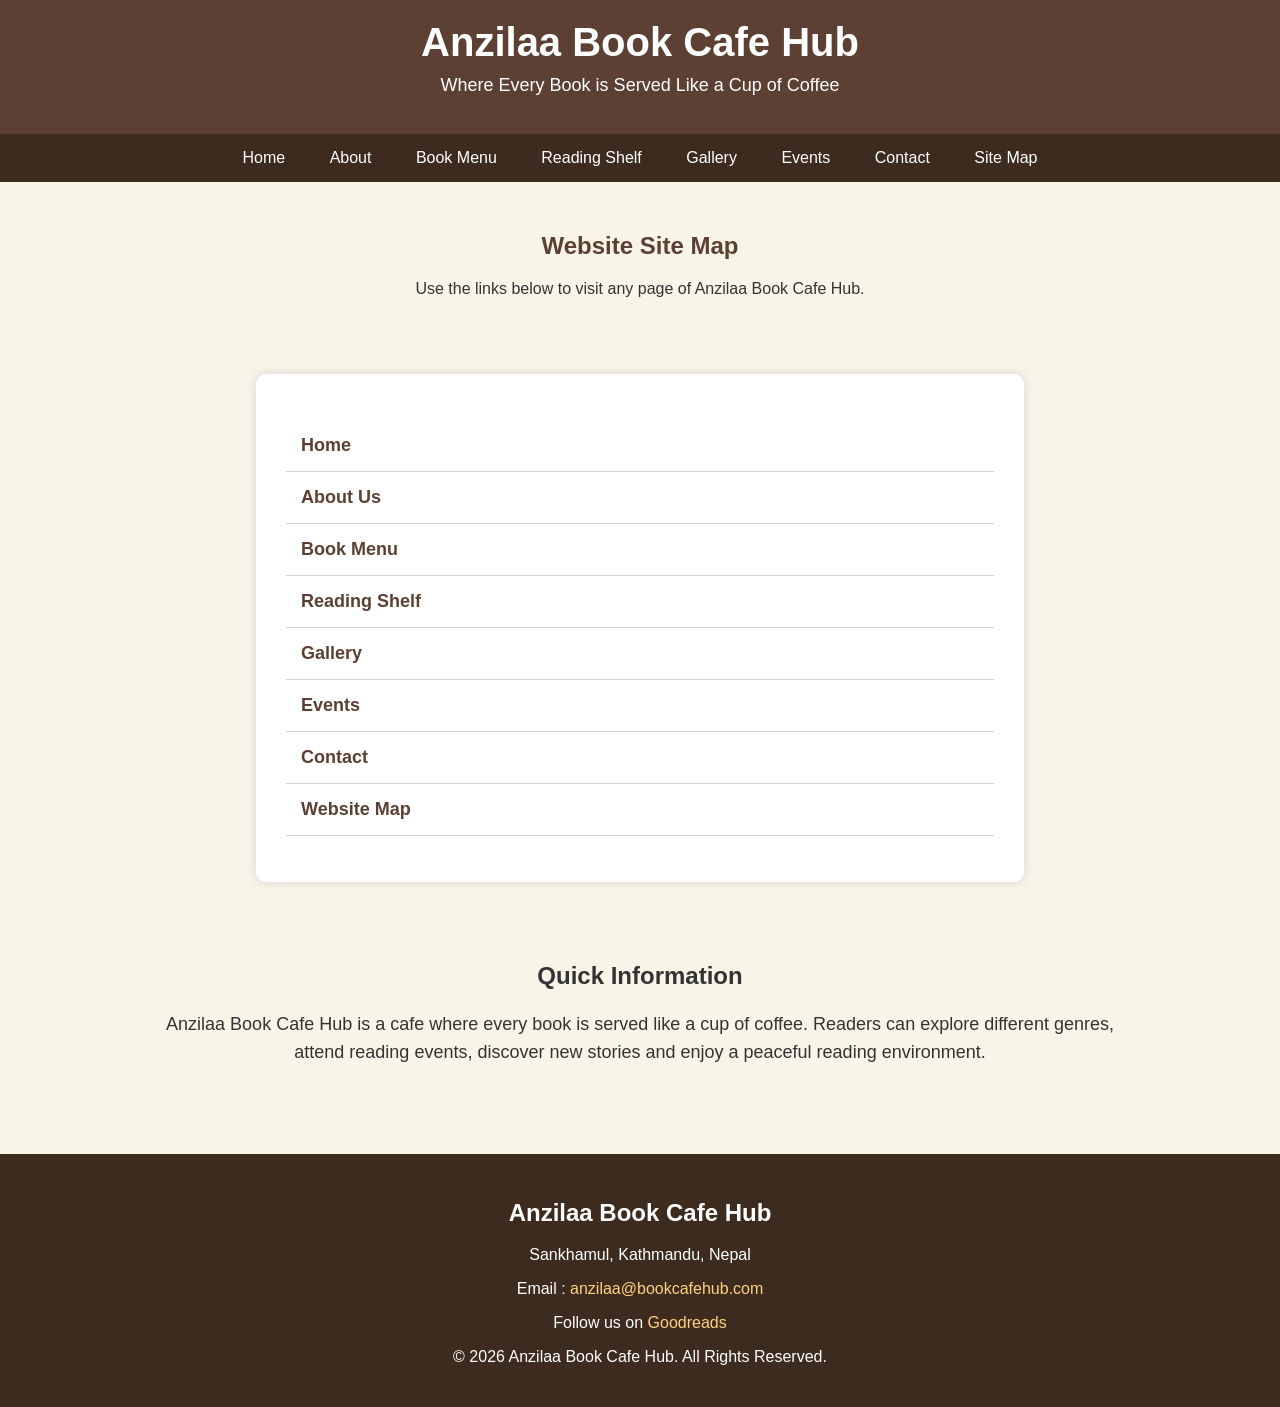
<file: websitemap.html>
<!DOCTYPE html>
<html lang="en">
<head>
    <meta charset="UTF-8">
    <meta name="viewport" content="width=device-width, initial-scale=1.0">
    <title>Anzilaa Book Cafe Hub (Website Map)</title>

    <link rel="stylesheet" href="css/style.css">

</head>

<body>

<! HEADER >

<header>

    <h1>Anzilaa Book Cafe Hub</h1>
    <p>Where Every Book is Served Like a Cup of Coffee</p>

</header>

<! NAVIGATION >

<nav>
    <ul>
       <li><a href="index.html">Home</a></li>
       <li><a href="about.html">About</a></li>
       <li><a href="menu.html">Book Menu</a></li>
       <li><a href="readingshelf.html">Reading Shelf</a></li>
       <li><a href="gallery.html">Gallery</a></li>
       <li><a href="events.html">Events</a></li>
       <li><a href="contact.html">Contact</a></li>
       <li><a href="websitemap.html">Site Map</a></li>
    </ul>
</nav>

<! PAGE TITLE >

<section class="websiteTitle">

    <h2>Website Site Map</h2>

    <p>
       Use the links below to visit any page of Anzilaa Book Cafe Hub.
    </p>

</section>

<! WEBSITE MAP >

<section class="websiteMap">

    <ul>
       <li><a href="index.html">Home</a></li>
       <li><a href="about.html">About Us</a></li>
       <li><a href="menu.html">Book Menu</a></li>
       <li><a href="readingshelf.html">Reading Shelf</a></li>
       <li><a href="gallery.html">Gallery</a></li>
       <li><a href="events.html">Events</a></li>
       <li><a href="contact.html">Contact</a></li>
       <li><a href="websitemap.html">Website Map</a></li>
    </ul>

</section>

<! QUICK INFORMATION >

<section class="quickInfo">

    <h2>Quick Information</h2>

    <p>
       Anzilaa Book Cafe Hub is a cafe where every book is served like a cup of coffee.
       Readers can explore different genres, attend reading events, discover new stories
       and enjoy a peaceful reading environment.
    </p>

</section>

<! FOOTER >

   <footer>

        <h2>Anzilaa Book Cafe Hub</h2>

        <p>
            Sankhamul, Kathmandu, Nepal
        </p>

        <p>
            Email :
            <a href="anzilaa@bookcafehub.com">
                anzilaa@bookcafehub.com
            </a>
        </p>

        <p>
            Follow us on
            <a href="https://www.goodreads.com" target="_blank">
                Goodreads
            </a>
        </p>

        <p>
            © 2026 Anzilaa Book Cafe Hub. All Rights Reserved.
        </p>

    </footer>

</body>
</html>
</file>
<file: css/style.css>
/*MAIN BODY*/

body{
    margin:0;
    padding:0;
    background-color:#f8f4e8;
    font-family:Arial, sans-serif;
    color:#333333;
}

/*MAIN CONTAINER*/

.container{
    width:1200px;
    margin:auto;
}

/*HEADER*/

header{
    background-color:#5c4033;
    color:white;
    text-align:center;
    padding:20px;
}

header h1{
    margin:0;
    font-size:40px;
}

header p{
    margin-top:10px;
    font-size:18px;
}

/*NAVIGATION*/

nav{
    background-color:#3d2b1f;
}

nav ul{
    margin:0;
    padding:0;
    list-style:none;
    text-align:center;
}

nav ul li{
    display:inline-block;
}

nav ul li a{
    color:white;
    text-decoration:none;
    padding:15px 20px;
    display:block;
}

nav ul li a:hover{
    background-color:#8b5a2b;
}

/*IMAGE SLIDER*/

.slider{
    text-align:center;
    margin-top:20px;
}

.slider img{
    width:90%;
    height:700px;
    object-fit:cover;
    border-radius:10px;
}

/*WELCOME SECTION*/

.welcome{
    width:90%;
    margin:auto;
    padding:30px;
    text-align:center;
}

.welcome h2{
    color:#5c4033;
}

.welcome p{
    font-size:18px;
    line-height:28px;
}

/*FEATURED BOOKS*/

.featured{
    width:90%;
    margin:auto;
    text-align:center;
}

.featured h2{
    color:#5c4033;
    margin-bottom:30px;
}

.bookBox{
    width:25%;
    display:inline-block;
    background:white;
    margin:15px;
    padding:15px;
    border-radius:10px;
    vertical-align:top;
    box-shadow:0px 0px 8px lightgray;
}

.bookBox img{
    width:100%;
    height:250px;
    border-radius:8px;
}

.bookBox h3{
    color:#8b4513;
}

.bookBox p{
    font-size:16px;
    line-height:24px;
}

/* ================= COFFEE SECTION ================= */

.coffee{
    width:90%;
    margin:auto;
    padding:30px;
    text-align:center;
}

.coffee h2{
    color:#5c4033;
    margin-bottom:30px; 
}

.coffeeBox{
    width:28%;
    display:inline-block;
    background:white;
    margin:15px;
    padding:15px;
    border-radius:10px;
    box-shadow:0px 0px 8px lightgray;
    vertical-align:top;
}

.coffeeBox img{
    width:100%;
    height:220px;
    border-radius:10px;
}

.coffeeBox h3{
    color:#8b4513;
}

/*QUOTE*/

.quote{
    background-color:#efe2c1;
    padding:30px;
    text-align:center;
    margin-top:30px;
}

.quote h2{
    color:#5c4033;
}

.quote blockquote{
    font-size:24px;
    font-style:italic;
}

/*WHY CHOOSE US?*/

.why{
    width:90%;
    margin:auto;
    padding:30px;
}

.why h2{
    text-align:center;
    color:#5c4033;
}

.why ul{
    list-style:none;
    padding:0;
}

.why ul li{
    background:white;
    margin:10px;
    padding:15px;
    border-left:6px solid brown;
}

/*FOOTER*/

footer{
    background-color:#3d2b1f;
    color:white;
    text-align:center;
    padding:25px;
    margin-top:40px;
}

footer a{
    color:#ffd27f;
    text-decoration:none;
}

footer a:hover{
    color:white;
}

/*RESPONSIVE DESIGN*/

@media screen and (max-width:768px){

    .bookBox{
        width:90%;
        display:block;
        margin:20px auto;
    }

    .slider img{
        height:250px;
    }

    nav ul li{
        display:block;
    }

    header h1{
        font-size:28px;
    }
}

.about,
.mission,
.staff,
.hours,

.rules{
    width:90%;
    margin:auto;
    padding:30px;
    text-align:center;
}

.about img{
    width:800px;
    height:500px;
    object-fit:cover;
    border-radius:10px;
    margin:20px;
    border:3px solid #5c4033;
}

.staff img{
    width:400px;
    height:350px;
    object-fit:cover;
    border-radius:10px;
    margin:20px;
    border:3px solid #5c4033;
}

/*ABOUT PAGE*/

.about h2,
.mission h2,
.staff h2,
.hours h2,

.rules h2{
    color:#5c4033;
}

.about p,
.mission p,

.staff p{
    font-size:18px;
    line-height:28px;
}

.hours table{
    width:60%;
    margin:auto;
    border-collapse:collapse;
}

.hours th{
    background-color:#5c4033;
    color:white;
    padding:12px;
}

.hours td{
    padding:12px;
    background:white;
}

.rules ul{
    list-style-type:square;
    text-align:left;
    width:50%;
    margin:auto;
}

.rules li{
    margin:10px 0;
    font-size:18px;
}

/*MENU PAGE*/

.menuTitle{
    width:90%;
    margin:auto;
    text-align:center;
    padding:30px;
}

.menuTitle h2{
    color:#5c4033;
}

.menuCards{
    text-align:center;
}

.drinkCard{
    width:28%;
    display:inline-block;
    background:white;
    margin:15px;
    padding:15px;
    box-shadow:0px 0px 8px lightgray;
    border-radius:10px;
    vertical-align:top;
}

.drinkCard img{
    width:100%;
    height:500px;
    border-radius:10px;
}

.drinkCard h3{
    color:#8b4513;
}

.menuTable{
    width:90%;
    margin:auto;
    padding:30px;
    text-align:center;
}

.menuTable table{
    width:100%;
    border-collapse:collapse;
}

.menuTable th{
    background:#5c4033;
    color:white;
    padding:10px;
}

.menuTable td{
    background:white;
    padding:10px;
}

.foodMenu{
    width:90%;
    margin:auto;
    padding:30px;
    text-align:center;

}

.foodMenu table{
    width:70%;
    margin:auto;
    border-collapse:collapse;
}

.foodMenu th{
    background:#5c4033;
    color:white;
    padding:10px;
}

.foodMenu td{
    padding:10px;
    background:white;
}

.genre{
    width:90%;
    margin:auto;
    padding:30px;
}

.genre h2{
    text-align:center;
    color:#5c4033;
}

.genre ul{
    list-style:none;
    text-align:center;
}

.genre li{
    display:inline-block;
    margin:15px;
    background:white;
    padding:15px 25px;
    border-radius:10px;
}

/*READING SHELF*/

.shelfTitle{
    width:90%;
    margin:auto;
    text-align:center;
    padding:30px;
}

.shelfTitle h2{
    color:#5c4033;
}

.shelfBox{
    width:80%;
    margin:30px auto;
    background:white;
    padding:20px;
    border-radius:10px;
    box-shadow:0px 0px 10px lightgray;
    text-align:center;
}

.shelfBox img{
    width:300px;
    height:400px;
    border-radius:10px;
}

.shelfBox h2{
    color:#8b4513;
}

.shelfBox p{
    line-height:28px;
}

.shelfBox ul{
    list-style-type:square;
    text-align:left;
    width:300px;
    margin:auto;
}

.tips{
    width:80%;
    margin:auto;
    padding:30px;
    text-align:center;
}

.tips h2{
    color:#5c4033;
}

.tips ol{
    display:inline-block;
    text-align:left;
    line-height:30px;
}

/*GALLERY PAGE*/

.galleryTitle{
    width:90%;
    margin:auto;
    padding:30px;
    text-align:center;
}

.galleryTitle h2{
    color:#5c4033;
}

.gallery{
    width:90%;
    margin:auto;
    text-align:center;
}

.gallery img{
    width:310px;
    height:250px;
    margin:15px;
    border-radius:10px;
    border:3px solid brown;
    transition:0.3s;
}

.gallery img:hover{
transform:scale(1.05);
}

.favorite{
    width:90%;
    margin:auto;
    padding:30px;
    text-align:center;
}

.favoriteBox{
    width:28%;
    display:inline-block;
    background:white;
    padding:20px;
    margin:15px;
    box-shadow:0px 0px 8px lightgray;
    border-radius:10px;
    vertical-align:top;
}

.favoriteBox h3{
    color:#8b4513;
}

/*EVENT PAGE*/

.eventTitle{
    width:90%;
    margin:auto;
    padding:30px;
    text-align:center;
}

.eventTitle h2{
    color:#5c4033;
}

.eventCards{
    text-align:center;
}

.eventBox{
    width:28%;
    display:inline-block;
    background:white;
    margin:15px;
    padding:15px;
    border-radius:10px;
    box-shadow:0px 0px 8px lightgray;
    vertical-align:top;
}

.eventBox img{
    width:100%;
    height:500px;
    border-radius:10px;
}

.eventBox h3{
    color:#8b4513;
}

.challenge,
.bookMonth,
.schedule,

.loyalty{
    width:90%;
    margin:30px auto;
    padding:25px;
    text-align:center;
    background:white;
    border-radius:10px;
    box-shadow:0px 0px 8px lightgray;
}

.bookMonth img{
    width:250px;
    border-radius:10px;
    margin:20px;
}

.schedule table{
    width:70%;
    margin:auto;
    border-collapse:collapse;
}

.schedule th{
    background:#5c4033;
    color:white;
    padding:10px;
}

.schedule td{
    padding:10px;
    background:#f8f4e8;
}

/*CONTACT PAGE*/

.contactTitle{
    width:90%;
    margin:auto;
    padding:30px;
    text-align:center;
}

.contactTitle h2{
    color:#5c4033;
}

.contactForm{
    width:60%;
    margin:30px auto;
    background:white;
    padding:30px;
    border-radius:10px;
    box-shadow:0px 0px 10px lightgray;
}

.contactForm label{
    display:block;
    margin-top:15px;
    font-weight:bold;
}

.contactForm input,
.contactForm textarea,
.contactForm select{
    width:100%;
    padding:10px;
    margin-top:5px;
    margin-bottom:15px;
    border:1px solid gray;
    border-radius:5px;
    font-size:16px;
    box-sizing:border-box;
}

.contactForm input[type=submit],
.contactForm input[type=reset]{
    background:#5c4033;
    color:white;
    border:none;
    cursor:pointer;
}

.contactForm input[type=submit]:hover,
.contactForm input[type=reset]:hover{
    background:#8b4513;
}

.contactInfo{
    width:80%;
    margin:auto;
    text-align:center;
    padding:30px;
}

/*WEBSITE MAP*/

.websiteTitle{

    width:90%;
    margin:auto;
    padding:30px;
    text-align:center;

}

.websiteTitle h2{

    color:#5c4033;

}

.websiteMap{

    width:60%;
    margin:30px auto;
    background:white;
    padding:30px;
    border-radius:10px;
    box-shadow:0px 0px 10px lightgray;

}

.websiteMap ul{

    list-style:none;
    padding:0;

}

.websiteMap li{

    padding:15px;
    border-bottom:1px solid lightgray;

}

.websiteMap li a{

    text-decoration:none;
    color:#5c4033;
    font-size:18px;
    font-weight:bold;

}

.websiteMap li a:hover{

    color:#8b4513;

}

.quickInfo{

    width:80%;
    margin:auto;
    text-align:center;
    padding:30px;

}

.quickInfo p{

    line-height:28px;
    font-size:18px;

}

/* RESPONSIVE FOR ALL DEVICES */

*{
    box-sizing:border-box;
}

img{
    max-width:100%;
    height:auto;
}

.container{
    width:90%;
    max-width:1200px;
    margin:auto;
}

@media screen and (max-width:768px){

nav ul li{
    display:block;
}

.bookBox,
.coffeeBox,
.drinkCard,
.favoriteBox,
.eventBox,
.shelfBox{
    width:95%;
    display:block;
    margin:20px auto;
}

.about img,
.staff img,
.gallery img,
.slider img,
.bookMonth img{
    width:100%;
    height:auto;
}

.contactForm,
.websiteMap,
.hours table,
.foodMenu table,
.schedule table{
    width:100%;
}

}
</file>
